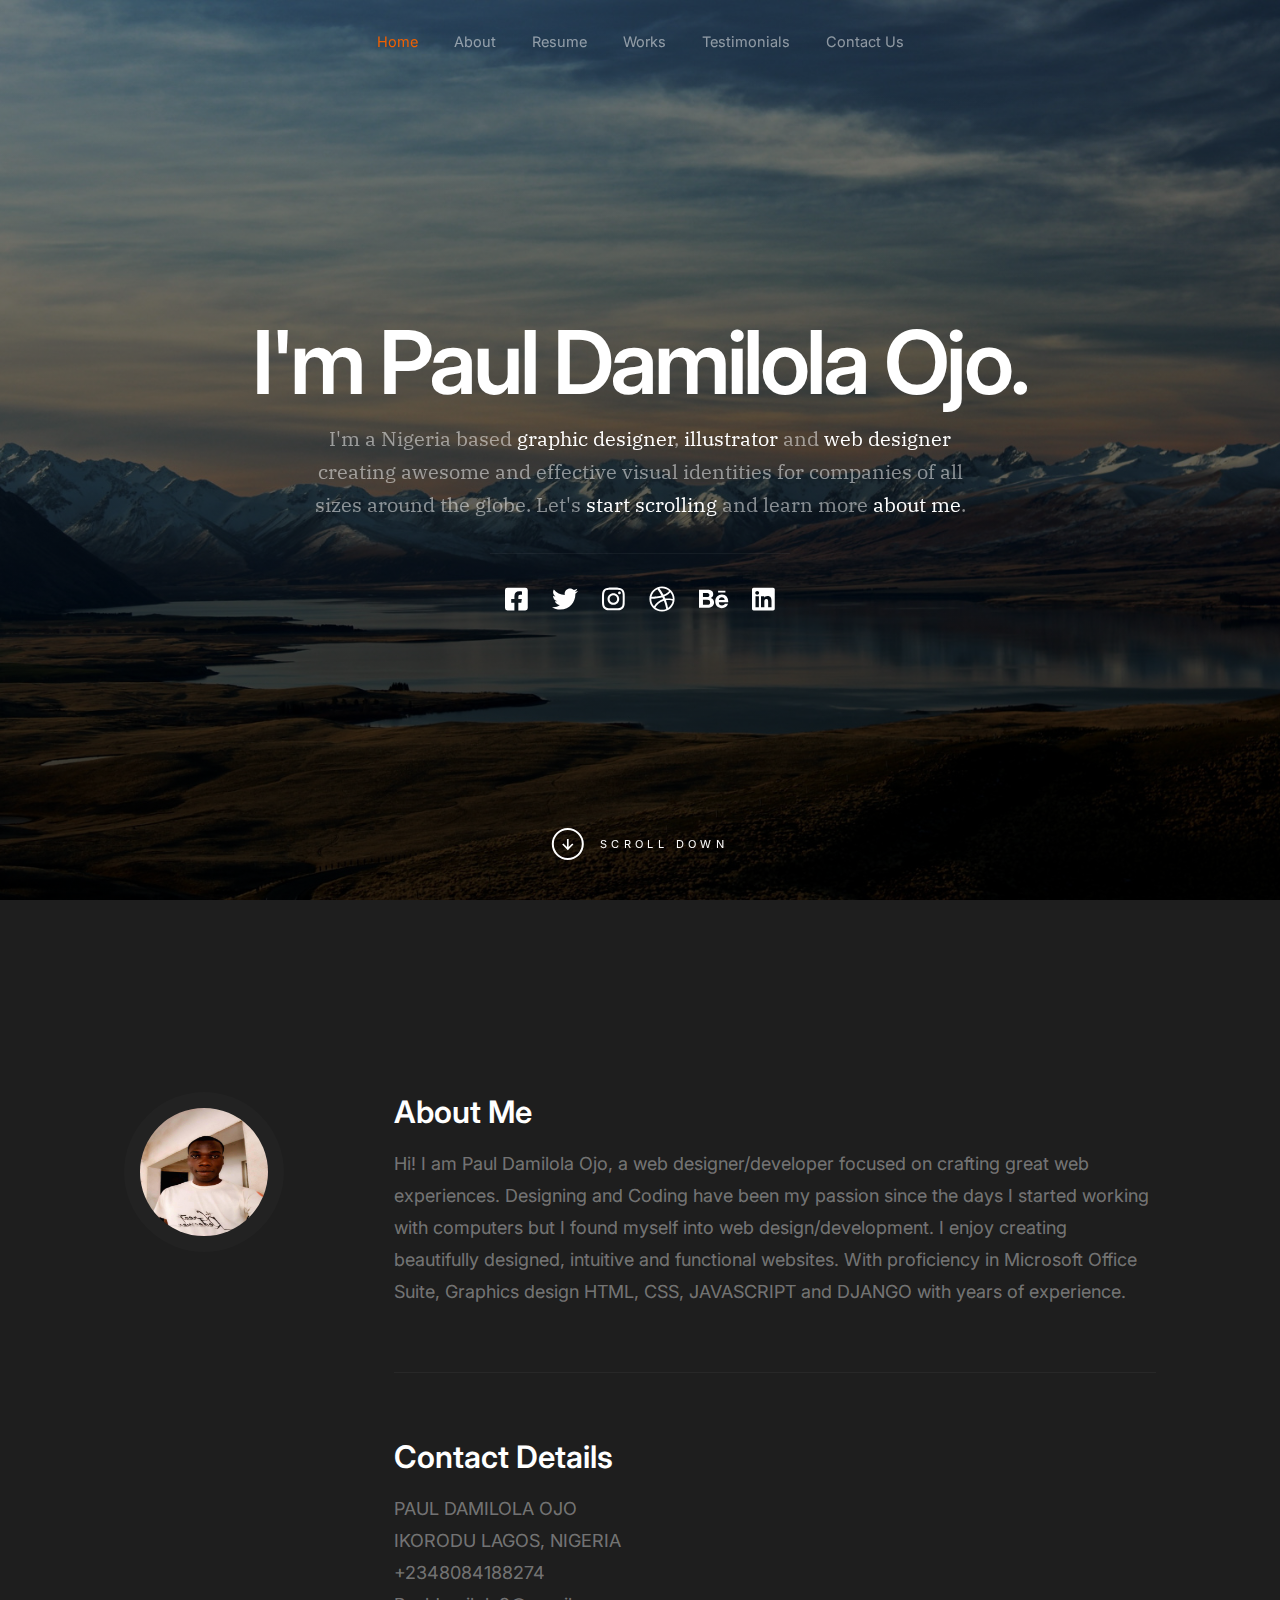
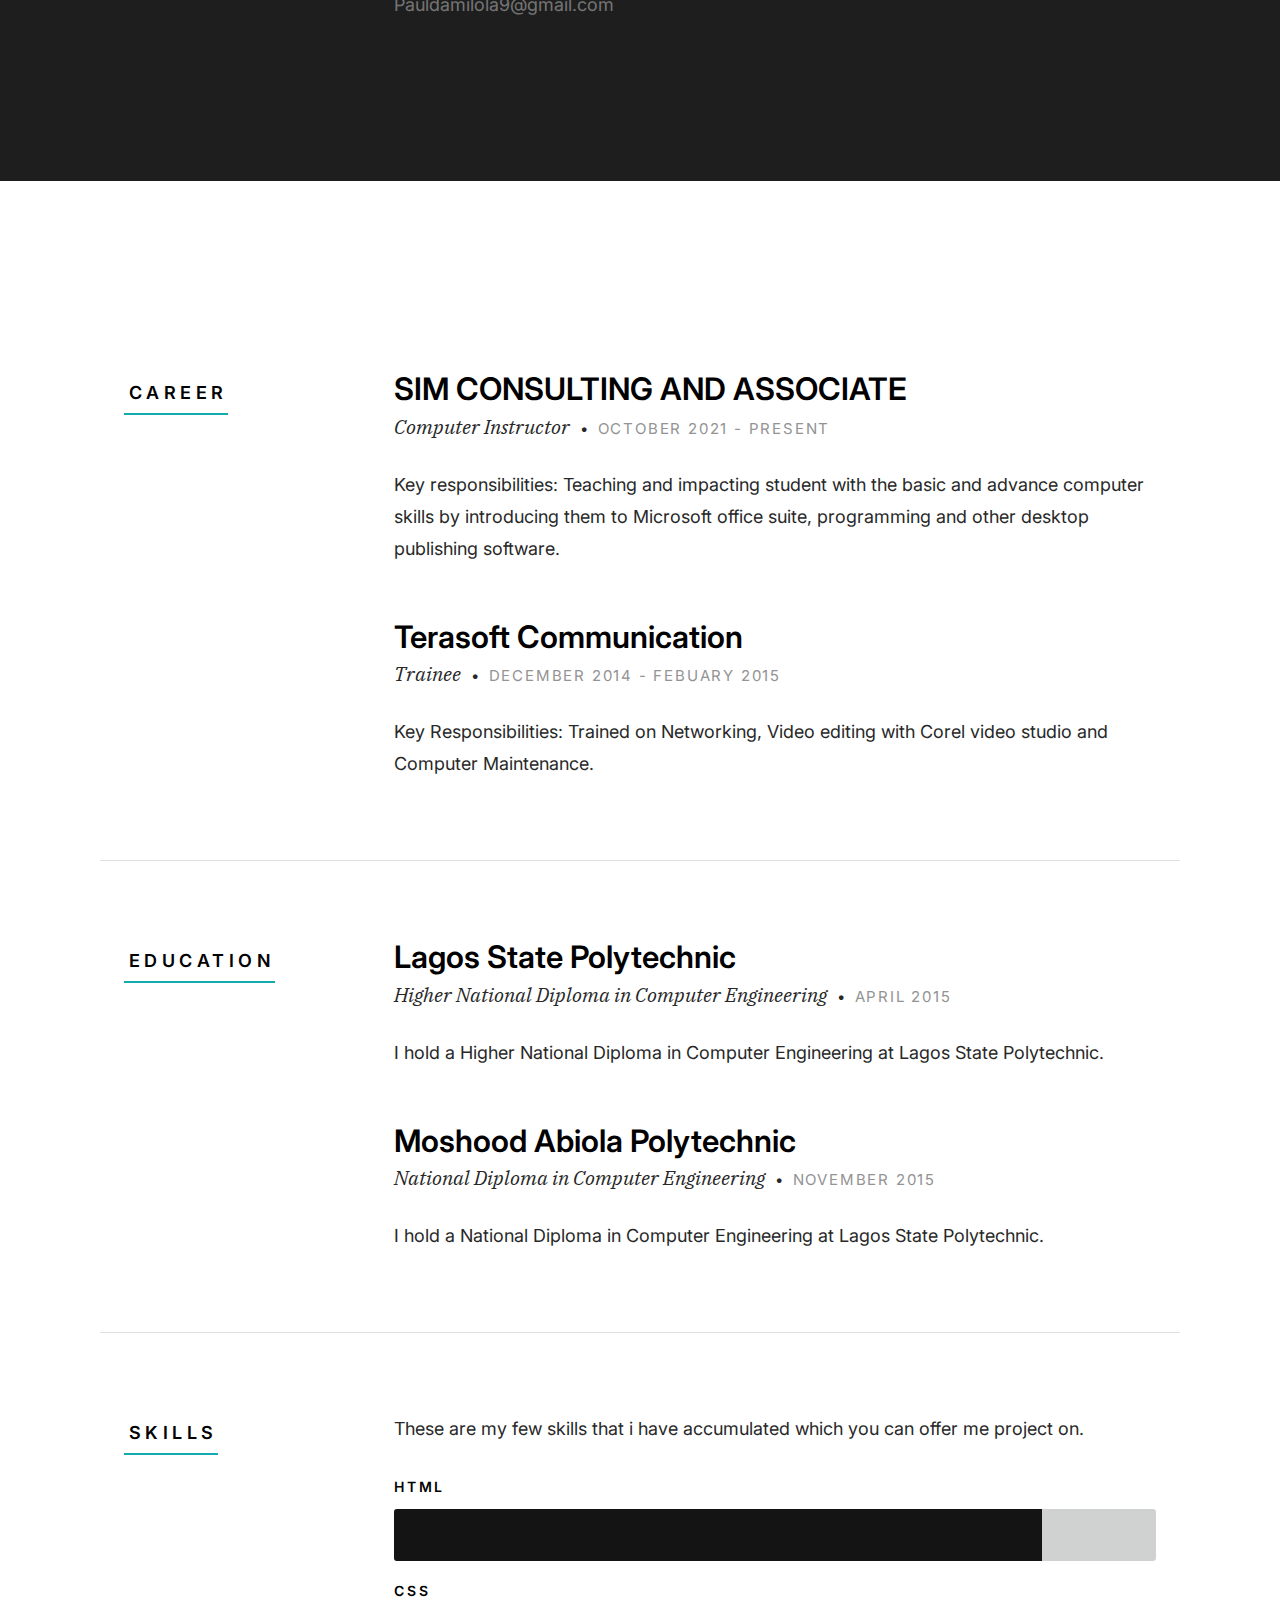
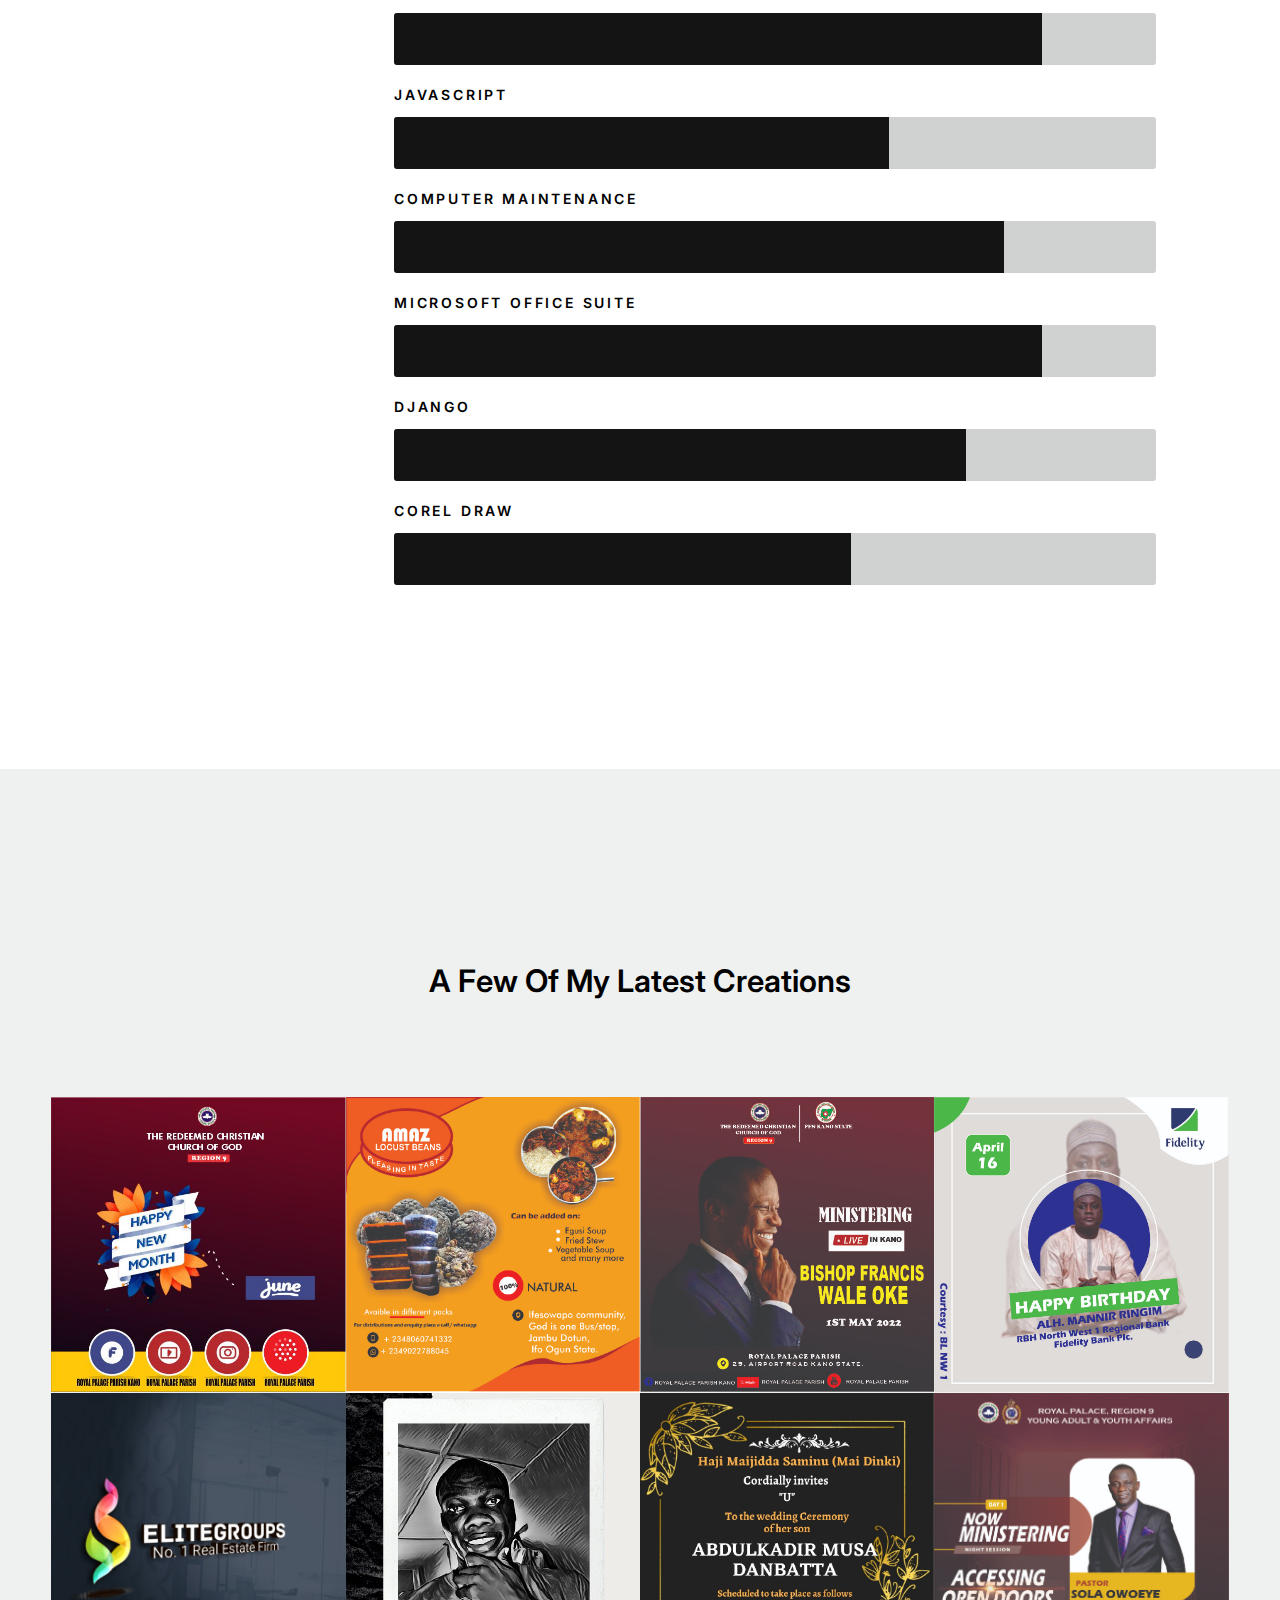
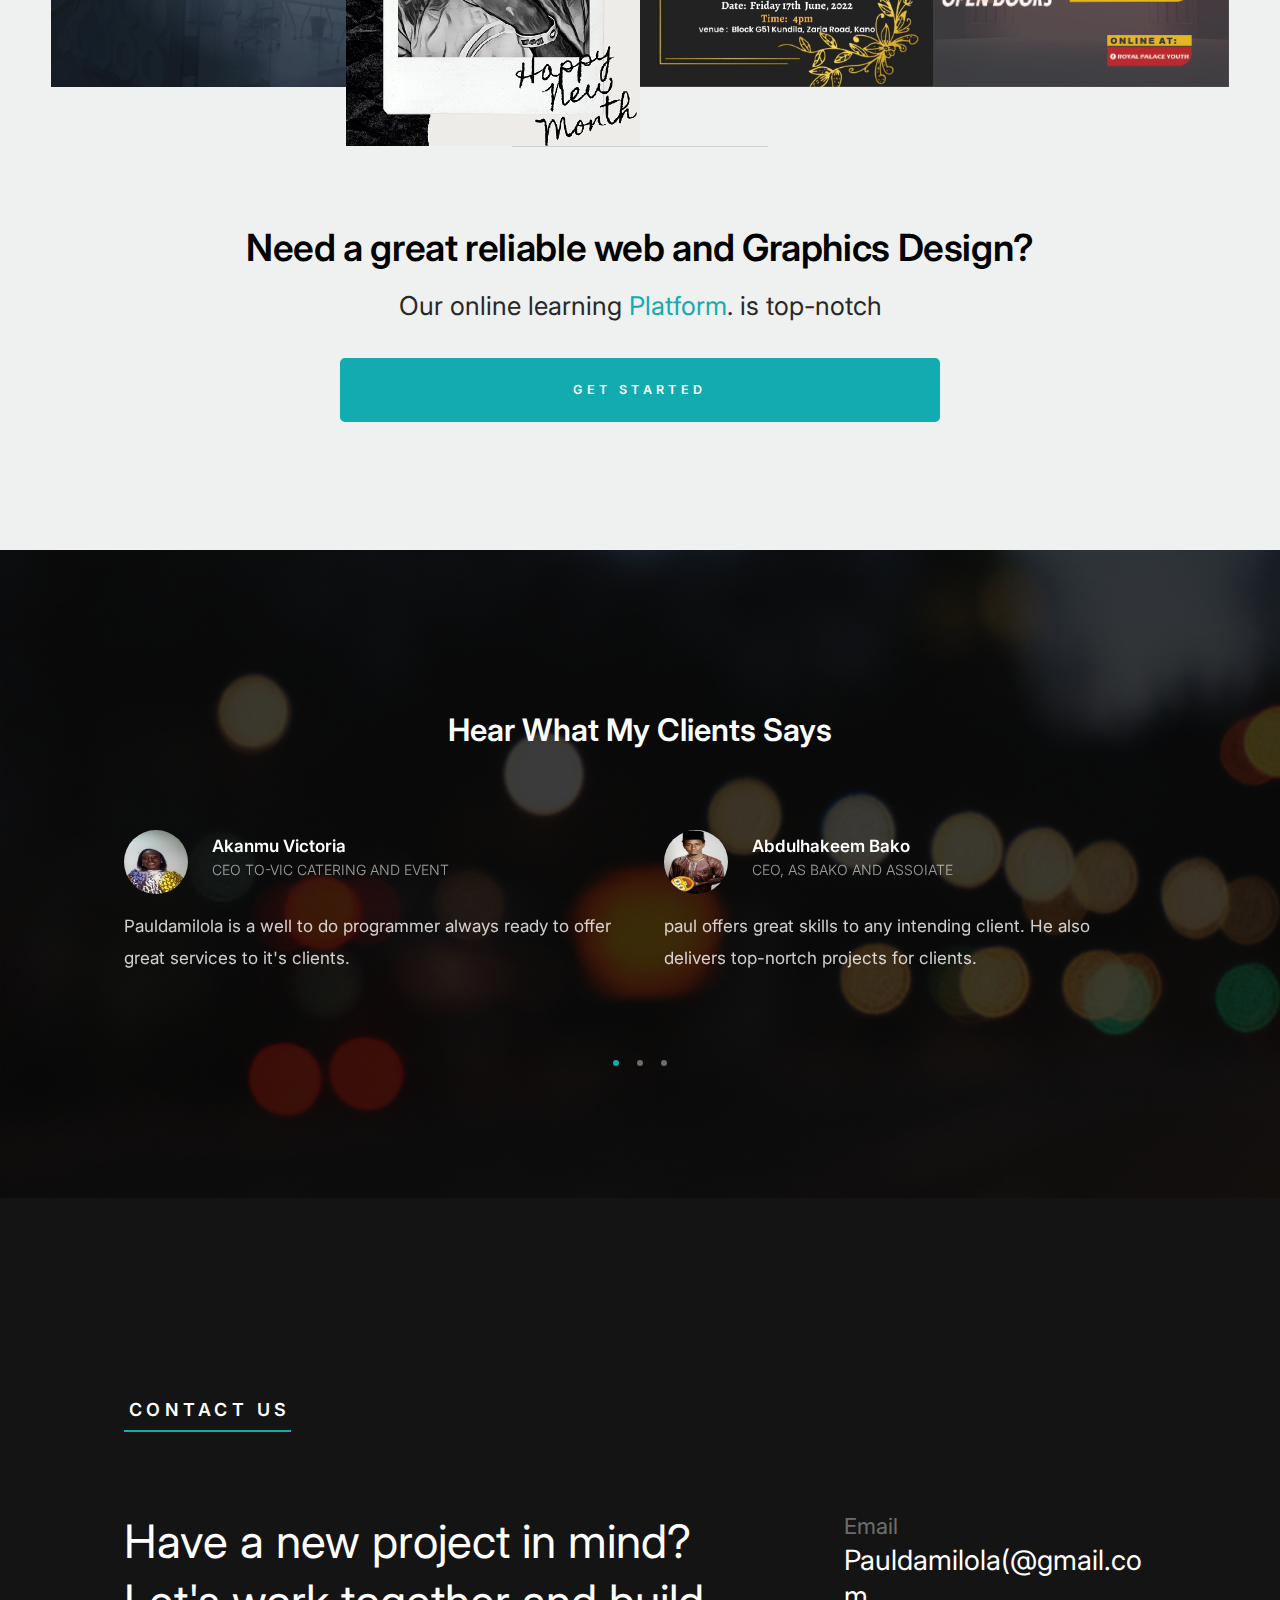
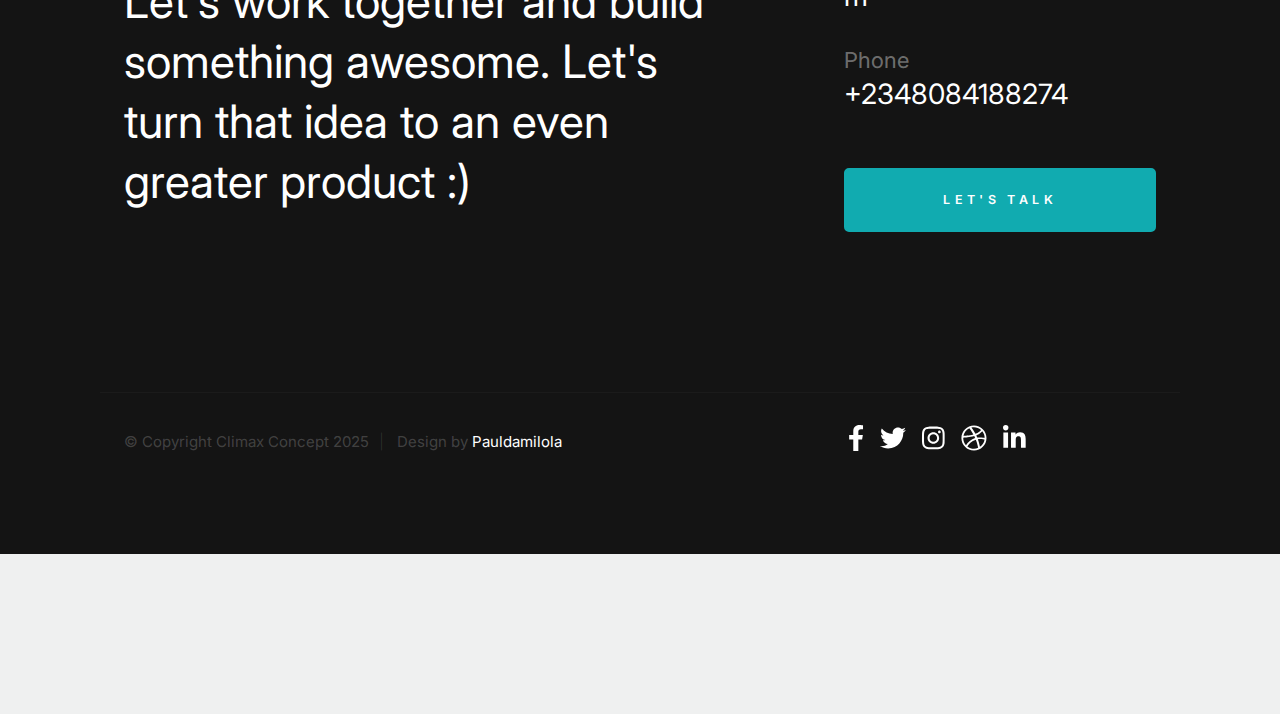
<file: index.html>
<!DOCTYPE html>
<html class="no-js" lang="en">
<head>

    <!--- basic page needs
    ================================================== -->
    <meta charset="utf-8">
    <title>Pauldamilola-Portfolio</title>
    <meta name="description" content="">
    <meta name="author" content="">

    <!-- mobile specific metas
    ================================================== -->
    <meta name="viewport" content="width=device-width, initial-scale=1">

    <!-- CSS
    ================================================== -->
    <link rel="stylesheet" href="css/styles.css">
    <link rel="stylesheet" href="css/vendor.css">

    <!-- script
    ================================================== -->
    <script defer src="js/vendor/fontawesome/all.min.js"></script>

    <!-- favicons
    ================================================== -->
    <link rel="apple-touch-icon" sizes="180x180" href="apple-touch-icon.png">
    <link rel="icon" type="image/png" sizes="32x32" href="favicon-32x32.png">
    <link rel="icon" type="image/png" sizes="16x16" href="favicon-16x16.png">
    <link rel="manifest" href="site.webmanifest">

</head>

<body id="top" class="ss-preload">


    <!-- preloader
    ================================================== -->
    <div id="preloader">
        <div id="loader"></div>
    </div>


    <!-- header
    ================================================== -->
    <header class="s-header">
        <div class="row s-header__nav-wrap">
            <nav class="s-header__nav">
                <ul>
                    <li class="current"><a class="smoothscroll" href="#hero">Home</a></li>
                    <li><a class="smoothscroll" href="#about">About</a></li>
                    <li><a class="smoothscroll" href="#resume">Resume</a></li>
                    <li><a class="smoothscroll" href="#portfolio">Works</a></li>
                    <li><a class="smoothscroll" href="#testimonials">Testimonials</a></li>
                    <li><a class="smoothscroll" href="#contact">Contact Us</a></li>
                </ul>
            </nav>
        </div> <!-- end row -->
        
        <a class="s-header__menu-toggle" href="#0" title="Menu">
            <span class="s-header__menu-icon"></span>
        </a>
    </header> <!-- end s-header -->


    <!-- hero
    ================================================== -->
    <section id="hero" class="s-hero target-section">

        <div class="s-hero__bg rellax" data-rellax-speed="-7"></div>

        <div class="row s-hero__content">
            <div class="column">

                <div class="s-hero__content-about">

                    <h1>I'm Paul Damilola Ojo.</h1>

                    <h3>
                    I'm a Nigeria based <span>graphic designer</span>, <span>illustrator</span> and <span>web designer</span> creating awesome and
                    effective visual identities for companies of all sizes around the globe. Let's <a class="smoothscroll" href="#about">start scrolling</a>
                    and learn more <a class="smoothscroll" href="#about">about me</a>.
                    </h3>

                    <div class="s-hero__content-social">
                        <a href="https://web.facebook.com/pauldamilola123/" target ="_blank"><i class="fab fa-facebook-square" aria-hidden="true"></i></a>
                        <a href="https://twitter/pauldamilola9"><i class="fab fa-twitter" aria-hidden="true" target ="_blank"></i></a>
                        <a href="https://instagram.com/paul_damilola"><i class="fab fa-instagram" aria-hidden="true" target ="_blank"></i></a>
                        <a href="https://dribble.com/pauldamilola?onboarding=true"><i class="fab fa-dribbble" aria-hidden="true" target = "_blank"></i></a>
                        <a href="https://behance/pauldamilola"><i class="fab fa-behance" aria-hidden="true" target ="_blank"></i></a>
                        <a href="https://linkedin.com/mwlite/in/paul-damilola-22a493136"><i class="fab fa-linkedin" aria-hidden="true" target = "_blank"></i></a>
                    </div>

                </div> <!-- end s-hero__content-about -->

            </div>
        </div> <!-- s-hero__content -->

        <div class="s-hero__scroll">
            <a href="#about" class="s-hero__scroll-link smoothscroll">
                <span class="scroll-arrow">
                    <svg xmlns="http://www.w3.org/2000/svg" width="24" height="24" viewBox="0 0 24 24" style="fill:rgba(0, 0, 0, 1);transform:;-ms-filter:"><path d="M18.707 12.707L17.293 11.293 13 15.586 13 6 11 6 11 15.586 6.707 11.293 5.293 12.707 12 19.414z"></path></svg>
                </span>
                <span class="scroll-text">Scroll Down</span>
            </a>
        </div> <!-- s-hero__scroll -->

    </section> <!-- end s-hero -->


    <!-- about
    ================================================== -->
    <section id="about" class="s-about target-section">

        <div class="row">
            <div class="column large-3 tab-12">
                <img class="s-about__pic" src="images/avatars/user-06.jpg" alt="">
            </div>
            <div class="column large-9 tab-12 s-about__content">
                <h3>About Me</h3>
                <p>
                    Hi! I am Paul Damilola Ojo, a web designer/developer focused on 
                    crafting great web experiences. Designing and Coding have been my passion
                    since the days I started working with computers but I found myself into web design/development.
                     I enjoy creating beautifully designed, intuitive and functional websites.
                     With proficiency in Microsoft Office Suite, Graphics design HTML, CSS,
                      JAVASCRIPT and DJANGO with years of experience. 
                </p>

                <hr>

                <div class="row s-about__content-bottom">
                    <div class="column w-1000-stack">
                        <h3>Contact Details</h3>
    
                        <p>
                        PAUL DAMILOLA OJO <br>
                       IKORODU LAGOS, NIGERIA <br>
                        <a href="tel:+2348084188274">+2348084188274</a> <br>
                        <a href="mailto:pauldamilola9@gmail.com">Pauldamilola9@gmail.com</a>
                        </p>
                        
                    </div>
                    
                </div>
            </div>
        </div> <!-- end row -->

    </section> <!-- end s-about -->


    <!-- resume
    ================================================== -->
    <section id="resume" class="s-resume target-section">
        
        <div class="row s-resume__section">
            <div class="column large-3 tab-12">
                <h3 class="section-header-allcaps">Career</h3>
            </div>
            <div class="column large-9 tab-12">
                <div class="resume-block">

                    <div class="resume-block__header">
                        <h4 class="h3">SIM CONSULTING AND ASSOCIATE</h4>
                        <p class="resume-block__header-meta">
                            <span>Computer Instructor</span> 
                            <span class="resume-block__header-date">
                                October 2021 - Present
                            </span>
                        </p>
                    </div>

                    <p>
                        Key responsibilities: Teaching and impacting student with the basic and
                         advance computer skills by introducing them to Microsoft office suite, 
                         programming and other desktop publishing software.
                    </p>

                </div> <!-- end resume-block -->

                <div class="resume-block">

                    <div class="resume-block__header">
                        <h4 class="h3">Terasoft Communication</h4>
                        <p class="resume-block__header-meta">
                            <span>Trainee</span> 
                            <span class="resume-block__header-date">
                                December 2014 - Febuary 2015
                            </span>
                        </p>
                    </div>

                    <p>
                        Key Responsibilities: Trained on Networking, Video editing with 
                        Corel video studio and Computer Maintenance.
                    </p>

                </div> <!-- end resume-block -->
            </div>
        </div> <!-- s-resume__section -->


        <div class="row s-resume__section">
            <div class="column large-3 tab-12">
                <h3 class="section-header-allcaps">Education</h3>
            </div>
            <div class="column large-9 tab-12">
                <div class="resume-block">

                    <div class="resume-block__header">
                        <h4 class="h3">Lagos State Polytechnic</h4>
                        <p class="resume-block__header-meta">
                            <span>Higher National Diploma in Computer Engineering</span> 
                            <span class="resume-block__header-date">
                                April 2015
                            </span>
                        </p>
                    </div>

                    <p>
                    I hold a Higher National Diploma in Computer Engineering at Lagos State Polytechnic.
                    </p>

                </div> <!-- end resume-block -->

                <div class="resume-block">

                    <div class="resume-block__header">
                        <h4 class="h3">Moshood Abiola Polytechnic</h4>
                        <p class="resume-block__header-meta">
                            <span>National Diploma in Computer Engineering</span> 
                            <span class="resume-block__header-date">
                                November 2015
                            </span>
                        </p>
                    </div>

                    <p>
                        I hold a National Diploma in Computer Engineering at Lagos State Polytechnic.
                    </p>

                </div> <!-- end resume-block -->
            </div>
        </div> <!-- s-resume__section -->


        <div class="row s-resume__section">
            <div class="column large-3 tab-12">
                <h3 class="section-header-allcaps">Skills</h3>
            </div>
            <div class="column large-9 tab-12">
                <div class="resume-block">

                    <p>
                    These are my few skills that i have accumulated which you can offer me project on.
                    </p>

                    <ul class="skill-bars-fat">
                        <li>
                        <div class="progress percent85"></div>
                        <strong>HTML</strong>
                        </li>
                        <li>
                        <div class="progress percent85"></div>
                        <strong>CSS</strong>
                        </li>
                        <li>
                        <div class="progress percent65"></div>
                        <strong>Javascript</strong>
                        </li>
                        <li>
                        <div class="progress percent80"></div>
                        <strong>Computer Maintenance</strong>
                        </li>
                        <li>
                        <div class="progress percent85"></div>
                        <strong>Microsoft Office Suite</strong>
                        </li>
                        <li>
                        <div class="progress percent75"></div>
                        <strong>Django</strong>
                        </li>
                        <li>
                        <div class="progress percent60"></div>
                        <strong>Corel Draw</strong>
                        </li>
                    </ul>

                </div> <!-- end resume-block -->

            </div>
        </div> <!-- s-resume__section -->

    </section> <!-- end s-resume -->


    <!-- portfolio
    ================================================== -->
    <section id="portfolio" class="s-portfolio target-section">

        <div class="row s-portfolio__header">
            <div class="column large-12">
                <h3>A Few Of My Latest Creations</h3>
            </div>
        </div>

        <div class="row collapse block-large-1-4 block-medium-1-3 block-tab-1-2 block-500-stack folio-list">

            <div class="column folio-item">
                <a href="images/portfolio/happy-new-month.jpg" class="folio-item__thumb">
                    <img src="images/portfolio/happy-new-month.jpg" 
                         srcset="images/portfolio/happy-new-month.jpg 1x, 
                                 images/portfolio/happy-new-month.jpg 2x" alt="">
                </a>
            </div> <!-- end folio-item -->

            <div class="column folio-item">
                <a href="images/portfolio/IRU.jpg" class="folio-item__thumb">
                    <img src="images/portfolio/IRU.jpg" 
                         srcset="images/portfolio/IRU.jpg 1x, 
                         images/portfolio/IRU.jpg 2x" alt="">
                </a>
            </div> <!-- end folio-item -->

            <div class="column folio-item">
                <a href="images/portfolio/bishop new.jpg" class="folio-item__thumb">
                    <img src="images/portfolio/bishop new.jpg" 
                         srcset="images/portfolio/bishop new.jpg 1x, 
                                 images/portfolio/bishop new.jpg 2x" alt="">
                </a>
            </div> <!-- end folio-item -->

            <div class="column folio-item">
                <a href="images/portfolio/fidelity.jpg" class="folio-item__thumb">
                    <img src="images/portfolio/fidelity.jpg" 
                         srcset="images/portfolio/fidelity.jpg 1x, 
                                 images/portfolio/fidelity.jpg 2x" alt="">
                </a>
            </div> <!-- end folio-item -->

            <div class="column folio-item">
                <a href="images/portfolio/elite.jpg" class="folio-item__thumb">
                    <img src="images/portfolio/elite.jpg" 
                         srcset="images/portfolio/elite.jpg 1x, 
                                 images/portfolio/elite.jpg 2x" alt="">
                </a>
            </div> <!-- end folio-item -->

            <div class="column folio-item">
                <a href="images/portfolio/Paul.png" class="folio-item__thumb">
                    <img src="images/portfolio/Paul.png" 
                         srcset="images/portfolio/Paul.png 1x, 
                                 images/portfolio/Paul.png 2x" alt="">
                </a>
            </div> <!-- end folio-item -->

            <div class="column folio-item">
                <a href="images/portfolio/engage.jpg" class="folio-item__thumb">
                    <img src="images/portfolio/engage.jpg" 
                         srcset="images/portfolio/engage.jpg 1x, 
                                 images/portfolio/engage.jpg 2x" alt="">
                </a>
            </div> <!-- end folio-item -->

            <div class="column folio-item">
                <a href="images/portfolio/MINISTERING.jpg" class="folio-item__thumb">
                    <img src="images/portfolio/MINISTERING.jpg" 
                         srcset="images/portfolio/MINISTERING.jpg 1x, 
                                 images/portfolio/MINISTERING.jpg 2x" alt="">
                </a>
            </div> <!-- end folio-item -->

        </div> <!-- end folio-list -->


    <!-- CTA
    ================================================== -->
    <section class="s-cta">

        <div class="row">
            <div class="column">
                <h3 class="h2 section-desc">
                    Need a great reliable web and Graphics Design?
                </h3>
            </div>
        </div> <!-- end heading-block -->

        <div class="row cta-content">
            <div class="column">
                <p>
                Our online learning <a href="coming_soon.html">Platform</a>.
                is top-notch 
                </p>

                <a href="coming_soon.html" class="btn btn--primary h-full-width">Get Started</a>
            </div>
        </div> <!-- end cta-content -->

    </section> <!-- end s-cta -->


    <!-- testimonials
    ================================================== -->
    <section id="testimonials" class="s-testimonials target-section">

        <div class="s-testimonials__bg"></div>

        <div class="row s-testimonials__header">
            <div class="column large-12">
                <h3>Hear What My Clients Says</h3>
            </div>
        </div>

        <div class="row s-testimonials__content">

            <div class="column">

                <div class="swiper-container testimonial-slider">

                    <div class="swiper-wrapper">

                        <div class="testimonial-slider__slide swiper-slide">
                            <div class="testimonial-slider__author">
                                <img src="images/avatars/tobby.jpg" alt="Author image" class="testimonial-slider__avatar">
                                <cite class="testimonial-slider__cite">
                                    <strong>Akanmu Victoria</strong>
                                    <span>CEO TO-VIC CATERING AND EVENT</span>
                                </cite>
                            </div>
                            <p>
                            Pauldamilola is a well to do programmer always ready to offer great services to it's clients.
                            </p>
                        </div> <!-- end testimonial-slider__slide -->
        
                        <div class="testimonial-slider__slide swiper-slide">
                            <div class="testimonial-slider__author">
                                <img src="images/avatars/bako.jpg" alt="Author image" class="testimonial-slider__avatar">
                                <cite class="testimonial-slider__cite">
                                    <strong>Abdulhakeem Bako</strong>
                                    <span>CEO, AS BAKO AND ASSOIATE</span>
                                </cite>
                            </div>
                            <p>
                            paul offers great skills to any intending client. He also delivers
                            top-nortch projects for clients.
                            </p>
                        </div> <!-- end testimonial-slider__slide -->
        
                        <div class="testimonial-slider__slide swiper-slide">
                            <div class="testimonial-slider__author">
                                <img src="images/avatars/bigfemo.jpg" alt="Author image" class="testimonial-slider__avatar">
                                <cite class="testimonial-slider__cite">
                                    <strong>FEMI</strong>
                                    <span>CEO, BIG - FEMO PHOTOGRAPHY</span>
                                </cite>
                            </div>
                            <p>
                            Paul is good in what he does, he's deliveries are very timely...
                            </p>
                        </div> <!-- end testimonial-slider__slide -->

                        <div class="testimonial-slider__slide swiper-slide">
                            <div class="testimonial-slider__author">
                                <img src="images/avatars/ay.jpg" alt="Author image" class="testimonial-slider__avatar">
                                <cite class="testimonial-slider__cite">
                                    <strong>Ay Emmanuel</strong>
                                    <span>CONVENER, IT'S IN ME MOVEMENT</span>
                                </cite>
                            </div>
                            <p>
                            Certainly yes he has passion for what he does, it's seen in the
                            output of the project done by him.
                            </p>
                        </div> <!-- end testimonial-slider__slide -->
    
                    </div> <!-- end testimonial slider swiper-wrapper -->

                    <div class="swiper-pagination"></div>

                </div> <!-- end swiper-container -->

            </div> <!-- end column -->

        </div> <!-- end row -->

    </section> <!-- end s-testimonials -->


    <!-- contact
    ================================================== -->
    <section id="contact" class="s-contact target-section">

        <div class="row s-contact__header">
            <div class="column large-12">
                <h3 class="section-header-allcaps">Contact Us</h3>
            </div>
        </div>

        <div class="row s-contact__content">

            <div class="column large-7 medium-12">

                <h4 class="huge-text">
                Have a new project in mind? Let's work together and build something awesome. 
                Let's turn that idea to an even greater product :)
                </h4>

            </div>

            <div class="column large-4 medium-12">

                <div class="row contact-infos">
                    <div class="column large-12 medium-6 tab-12">
                        <div class="contact-block">
                            <h5 class="contact-block__header">
                                Email
                            </h5>
                            <p class="contact-block__content">
                                <a class="mailtoui" href="pauldamilola9@gmail.com">Pauldamilola(@gmail.com</a>
                            </p>
                        </div> <!-- end contact-block -->
                    </div>
                    <div class="column large-12 medium-6 tab-12">
                        <div class="contact-block">
                            <h5 class="contact-block__header">
                                Phone
                            </h5>
                            <p class="contact-block__content">
                                <a href="tel:+2348084188274">+2348084188274</a>
                            </p>
                        </div> <!-- end contact-block -->
                    </div>

                    <div class="column large-12">
                        <a href="mailto:pauldamilola9@gmail.com" class="mailtoui btn btn--primary h-full-width">Let's Talk</a>
                    </div>
                </div> <!-- end contact-infos -->

            </div>
        </div> <!-- s-contact__content -->

    </section> <!-- end s-contact -->
    

    <!-- footer
    ================================================== -->
    <footer class="s-footer">
        <div class="row">
            <div class="column large-4 medium-6 w-1000-stack s-footer__social-block">
                <ul class="s-footer__social">
                    <li><a href="https://web.facebook.com/pauldamilola123/"><i class="fab fa-facebook-f" aria-hidden="true" target ="_blank"></i></a></li>
                    <li><a href="https://twitter/pauldamilola9"><i class="fab fa-twitter" aria-hidden="true" target = "_blank"></i></a></li>
                    <li><a href="https://instagram.com/paul_damilola"><i class="fab fa-instagram" aria-hidden="true" target ="_blank"></i></a></li>
                    <li><a href="https://dribble.com/pauldamilola?onboarding=true"><i class="fab fa-dribbble" aria-hidden="true" target ="_blank"></i></a></li>
                    <li><a href="https://linkedin.com/mwlite/in/paul-damilola-22a493136"><i class="fab fa-linkedin-in" aria-hidden="true" target ="_blank"></i></a></li>
                </ul>
            </div>

            <div class="column large-7 medium-6 w-1000-stack ss-copyright">
                <span>© Copyright Climax Concept 2025</span> 
                <span>Design by <a href="https://web.facebook.com/pauldamilola123/" target ="_blank">Pauldamilola</a></span>
            </div>
        </div>

        <div class="ss-go-top">
            <a class="smoothscroll" title="Back to Top" href="#top">
                <svg xmlns="http://www.w3.org/2000/svg" viewBox="0 0 24 24"><path d="M6 4h12v2H6zm5 10v6h2v-6h5l-6-6-6 6z"/></svg>
             </a>
        </div> <!-- end ss-go-top -->
    </footer>


    <!-- Java Script
    ================================================== -->
    <script src="js/plugins.js"></script>
    <script src="js/main.js"></script>

</body>

</html>
</file>
<file: css/styles.css>
/* =================================================================== 
 * Ceevee Main Stylesheet
 * Template Ver. 2.0.0
 * 01-03-2021
 * ------------------------------------------------------------------
 *
 * TOC:
 * # settings and variables
 *      ## fonts
 *      ## colors
 *      ## vertical spacing and typescale
 *      ## grid variables
 * # normalize
 * # basic/base setup styles
 *      ## media
 *      ## typography resets
 *      ## links
 *      ## inputs
 * # Grid v3.0.0
 *      ## medium screen devices
 *      ## tablets
 *      ## mobile devices
 *      ## small mobile devices <= 400px
 * # block grids
 *      ## block grids - medium screen devices
 *      ## block grids - tablets
 *      ## block grids - mobile devices
 *      ## block grids - small mobile devices <= 400px
 * # MISC 
 * # custom grid, block grid STACK breakpoints
 * # base style overrides 
 *      ## links
 * # typography & general theme styles
 *      ## Lists
 *      ## responsive video container
 *      ## floated image
 *      ## tables
 *      ## spacing
 * # preloader
 *      ## page loaded
 * # forms 
 *      ## Style Placeholder Text
 * # buttons 
 * # additional components
 *      ## skillbars
 *      ## alert box
 *      ## pagination 
 * # common and reusable styles
 *      ## animation stuff 
 *      ## MailtoUI style overrides
 * # site header
 *      ## header nav
 *      ## mobile menu toggle 
 * # hero
 *      ## hero content
 *      ## hero social
 *      ## hero scrolldown
 *      ## animate intro content
 * # resume 
 *      ## resume block
 * # portfolio
 *      ## portfolio list
 *      ## modal popup
 * # CTA
 * # testimonials
 *      ## swiper style overrides
 *      ## testimonial slider 
 * # contact
 *      ## contact block
 * # footer
 *      ## footer social
 *      ## copyright
 *      ## go top
 *
 * ------------------------------------------------------------------ */


/* ===================================================================
 * # settings and variables
 *
 * ------------------------------------------------------------------- */

/* ------------------------------------------------------------------- 
 * ## fonts
 * ------------------------------------------------------------------- */
@import url("https://fonts.googleapis.com/css2?family=IBM+Plex+Serif:ital,wght@0,300;0,400;0,500;0,600;0,700;1,200;1,300;1,400;1,500;1,600&family=Inter:wght@300;400;500;600;700&display=swap");
:root {
    --font-1: "Inter", sans-serif;
    --font-2: "IBM Plex Serif", serif;
    /* monospace
     */
    --font-mono: Consolas, "Andale Mono", Courier, "Courier New", monospace;
}

/* ------------------------------------------------------------------- 
 * ## colors
 * ------------------------------------------------------------------- */
:root {
    /* color-1(#11ABB0)
     * color-2(#F06000)
     */
    --color-1: hsla(182, 82%, 38%, 1);
    --color-2: hsla(24, 100%, 47%, 1);

    /* theme color variations
     */
    --color-1-lighter: hsla(182, 82%, 58%, 1);
    --color-1-light  : hsla(182, 82%, 48%, 1);
    --color-1-dark   : hsla(182, 82%, 28%, 1);
    --color-1-darker : hsla(182, 82%, 18%, 1);
    --color-2-lighter: hsla(24, 100%, 67%, 1);
    --color-2-light  : hsla(24, 100%, 57%, 1);
    --color-2-dark   : hsla(24, 100%, 37%, 1);
    --color-2-darker : hsla(24, 100%, 27%, 1);

    /* feedback colors
     * color-error(#ffd1d2), color-success(#c8e675), 
     * color-info(#d7ecfb), color-notice(#fff099)
     */
    --color-error          : hsla(359, 100%, 91%, 1);
    --color-success        : hsla(76, 69%, 68%, 1);
    --color-info           : hsla(205, 82%, 91%, 1);
    --color-notice         : hsla(51, 100%, 80%, 1);
    --color-error-content  : hsla(359, 50%, 50%, 1);
    --color-success-content: hsla(76, 29%, 28%, 1);
    --color-info-content   : hsla(205, 32%, 31%, 1);
    --color-notice-content : hsla(51, 30%, 30%, 1);

    /* shades 
     * generated using 
     * Tint & Shade Generator 
     * (https://maketintsandshades.com/)
     */
    --color-black  : #000000;
    --color-gray-19: #0a0a0a;
    --color-gray-18: #141414;
    --color-gray-17: #1e1e1e;
    --color-gray-16: #282828;
    --color-gray-15: #323333;
    --color-gray-14: #3b3d3d;
    --color-gray-13: #454747;
    --color-gray-12: #4f5151;
    --color-gray-11: #595b5b;
    --color-gray-10: #636565;
    --color-gray-9 : #737474;
    --color-gray-8 : #828484;
    --color-gray-7 : #929393;
    --color-gray-6 : #a1a3a3;
    --color-gray-5 : #b1b2b2;
    --color-gray-4 : #c1c1c1;
    --color-gray-3 : #d0d1d1;
    --color-gray-2 : #e0e0e0;
    --color-gray-1 : #eff0f0;
    --color-white  : #ffffff;

    /* text
     */
    --color-text       : var(--color-gray-16);
    --color-text-dark  : var(--color-black);
    --color-text-light : var(--color-gray-7);
    --color-placeholder: var(--color-gray-7);

    /* buttons
     */
    --color-btn                   : var(--color-gray-3);
    --color-btn-text              : var(--color-black);
    --color-btn-hover             : var(--color-black);
    --color-btn-hover-text        : var(--color-white);
    --color-btn-primary           : var(--color-1);
    --color-btn-primary-text      : var(--color-white);
    --color-btn-primary-hover     : var(--color-2);
    --color-btn-primary-hover-text: var(--color-white);
    --color-btn-stroke            : var(--color-black);
    --color-btn-stroke-text       : var(--color-black);
    --color-btn-stroke-hover      : var(--color-black);
    --color-btn-stroke-hover-text : var(--color-white);

    /* others
     */
    --color-bg     : var(--color-gray-18);
    --color-border : var(--color-gray-2);
    --border-radius: 5px;
}

/* ------------------------------------------------------------------- 
 * ## vertical spacing and typescale
 * ------------------------------------------------------------------- */
:root {

    /* spacing
     * base font size: 18px 
     * vertical space unit : 32px
     */
    --base-size: 62.5%;
    --base-font-size: 1.8rem;
    --space: 3.2rem;

    /* vertical spacing 
     */
    --vspace-0_125: calc(0.125 * var(--space));
    --vspace-0_25 : calc(0.25 * var(--space));
    --vspace-0_5  : calc(0.5 * var(--space));
    --vspace-0_75 : calc(0.75 * var(--space));
    --vspace-0_875: calc(0.875 * var(--space));
    --vspace-1    : calc(var(--space));
    --vspace-1_25 : calc(1.25 * var(--space));
    --vspace-1_5  : calc(1.5 * var(--space));
    --vspace-1_75 : calc(1.75 * var(--space));
    --vspace-2    : calc(2 * var(--space));
    --vspace-2_5  : calc(2.5 * var(--space));
    --vspace-3    : calc(3 * var(--space));
    --vspace-3_5  : calc(3.5 * var(--space));
    --vspace-4    : calc(4 * var(--space));
    --vspace-4_5  : calc(4.5 * var(--space));
    --vspace-5    : calc(5 * var(--space));

    /* type scale
     * ratio 1:2 | base: 18px
     * -------------------------------------------------------
     *
     * --text-display-3 = (77.40px)
     * --text-display-2 = (64.50px)
     * --text-display-1 = (53.75px)
     * --text-xxxl      = (44.79px)
     * --text-xxl       = (37.32px)
     * --text-xl        = (31.10px)
     * --text-lg        = (25.92px)
     * --text-md        = (21.60px)
     * --text-size      = (18.00px) BASE
     * --text-sm        = (15.00px)
     * --text-xs        = (12.50px)
     *
     * -------------------------------------------------------
     */
    --text-scale-ratio: 1.2;
    --text-size       : var(--base-font-size);
    --text-xs         : calc((var(--text-size) / var(--text-scale-ratio)) / var(--text-scale-ratio));
    --text-sm         : calc(var(--text-xs) * var(--text-scale-ratio));
    --text-md         : calc(var(--text-sm) * var(--text-scale-ratio) * var(--text-scale-ratio));
    --text-lg         : calc(var(--text-md) * var(--text-scale-ratio));
    --text-xl         : calc(var(--text-lg) * var(--text-scale-ratio));
    --text-xxl        : calc(var(--text-xl) * var(--text-scale-ratio));
    --text-xxxl       : calc(var(--text-xxl) * var(--text-scale-ratio));
    --text-display-1  : calc(var(--text-xxxl) * var(--text-scale-ratio));
    --text-display-2  : calc(var(--text-display-1) * var(--text-scale-ratio));
    --text-display-3  : calc(var(--text-display-2) * var(--text-scale-ratio));

    /* default button height
     */
    --vspace-btn: var(--vspace-2);
}

/* on mobile devices below 600px
 */
@media screen and (max-width: 600px) {
    :root {
        --base-font-size: 1.6rem;
        --space: 2.8rem;
    }
}

/* ------------------------------------------------------------------- 
 * ## grid variables
 * ------------------------------------------------------------------- */
:root {

    /* widths for rows and containers
     */
    --width-full    : 100%;
    --width-max     : 1080px;
    --width-wide    : 1400px;
    --width-wider   : 1600px;
    --width-widest  : 1800px;
    --width-narrow  : 800px;
    --width-narrower: 600px;
    --width-grid-max: var(--width-max);

    /* gutters
     */
    --gutter-lg : 2.4rem;
    --gutter-md : 2rem;
    --gutter-mob: 1rem;
}


/* ==========================================================================
 * # normalize
 * normalize.css v8.0.1 | MIT License |
 * github.com/necolas/normalize.css
 *
 * -------------------------------------------------------------------------- */

/* ------------------------------------------------------------------- 
 * ## document
 * ------------------------------------------------------------------- */

/* 1. Correct the line height in all browsers.
 * 2. Prevent adjustments of font size after orientation changes in iOS.*/

html {
    line-height: 1.15;
    /* 1 */
    -webkit-text-size-adjust: 100%;
    /* 2 */
}

/* ------------------------------------------------------------------- 
 * ## sections
 * ------------------------------------------------------------------- */

/* Remove the margin in all browsers. */

body {
    margin: 0;
}

/* Render the `main` element consistently in IE. */

main {
    display: block;
}

/* Correct the font size and margin on `h1` elements within `section` and
 * `article` contexts in Chrome, Firefox, and Safari. */

h1 {
    font-size: 2em;
    margin: 0.67em 0;
}

/* ------------------------------------------------------------------- 
 * ## grouping
 * ------------------------------------------------------------------- */

/* 1. Add the correct box sizing in Firefox.
 * 2. Show the overflow in Edge and IE. */

hr {
    -webkit-box-sizing: content-box;
    box-sizing: content-box;
    /* 1 */
    height: 0;
    /* 1 */
    overflow: visible;
    /* 2 */
}

/* 1. Correct the inheritance and scaling of font size in all browsers.
 * 2. Correct the odd `em` font sizing in all browsers. */

pre {
    font-family: monospace, monospace;
    /* 1 */
    font-size: 1em;
    /* 2 */
}

/* ------------------------------------------------------------------- 
 * ## text-level semantics
 * ------------------------------------------------------------------- */

/* Remove the gray background on active links in IE 10. */

a {
    background-color: transparent;
}

/* 1. Remove the bottom border in Chrome 57-
 * 2. Add the correct text decoration in Chrome, Edge, IE, Opera, and Safari. */

abbr[title] {
    border-bottom: none;
    /* 1 */
    text-decoration: underline;
    /* 2 */
    -webkit-text-decoration: underline dotted;
    text-decoration: underline dotted;
    /* 2 */
}

/* Add the correct font weight in Chrome, Edge, and Safari. */

b, strong {
    font-weight: bolder;
}

/* 1. Correct the inheritance and scaling of font size in all browsers.
 * 2. Correct the odd `em` font sizing in all browsers. */

code, kbd, samp {
    font-family: monospace, monospace;
    /* 1 */
    font-size: 1em;
    /* 2 */
}

/* Add the correct font size in all browsers. */

small {
    font-size: 80%;
}

/* Prevent `sub` and `sup` elements from affecting the line height in
 * all browsers. */

sub, sup {
    font-size: 75%;
    line-height: 0;
    position: relative;
    vertical-align: baseline;
}

sub {
    bottom: -0.25em;
}

sup {
    top: -0.5em;
}

/* ------------------------------------------------------------------- 
 * ## embedded content
 * ------------------------------------------------------------------- */

/* Remove the border on images inside links in IE 10. */

img {
    border-style: none;
}

/* ------------------------------------------------------------------- 
 * ## forms
 * ------------------------------------------------------------------- */

/* 1. Change the font styles in all browsers.
 * 2. Remove the margin in Firefox and Safari. */

button, input, optgroup, select, textarea {
    font-family: inherit;
    /* 1 */
    font-size: 100%;
    /* 1 */
    line-height: 1.15;
    /* 1 */
    margin: 0;
    /* 2 */
}

/* Show the overflow in IE.
 * 1. Show the overflow in Edge. */

button, input {
    /* 1 */
    overflow: visible;
}

/* Remove the inheritance of text transform in Edge, Firefox, and IE.
 * 1. Remove the inheritance of text transform in Firefox. */

button, select {
    /* 1 */
    text-transform: none;
}

/* Correct the inability to style clickable types in iOS and Safari. */

button, [type="button"], [type="reset"], [type="submit"] {
    -webkit-appearance: button;
}

/* Remove the inner border and padding in Firefox. */

button::-moz-focus-inner, [type="button"]::-moz-focus-inner, [type="reset"]::-moz-focus-inner, [type="submit"]::-moz-focus-inner {
    border-style: none;
    padding: 0;
}

/* Restore the focus styles unset by the previous rule. */

button:-moz-focusring, [type="button"]:-moz-focusring, [type="reset"]:-moz-focusring, [type="submit"]:-moz-focusring {
    outline: 1px dotted ButtonText;
}

/* Correct the padding in Firefox. */

fieldset {
    padding: 0.35em 0.75em 0.625em;
}

/* 1. Correct the text wrapping in Edge and IE.
 * 2. Correct the color inheritance from `fieldset` elements in IE.
 * 3. Remove the padding so developers are not caught out when they zero out
 *    `fieldset` elements in all browsers. */

legend {
    -webkit-box-sizing: border-box;
    box-sizing: border-box;
    /* 1 */
    color: inherit;
    /* 2 */
    display: table;
    /* 1 */
    max-width: 100%;
    /* 1 */
    padding: 0;
    /* 3 */
    white-space: normal;
    /* 1 */
}

/* Add the correct vertical alignment in Chrome, Firefox, and Opera. */

progress {
    vertical-align: baseline;
}

/* Remove the default vertical scrollbar in IE 10+. */

textarea {
    overflow: auto;
}

/* 1. Add the correct box sizing in IE 10.
 * 2. Remove the padding in IE 10. */

[type="checkbox"], [type="radio"] {
    -webkit-box-sizing: border-box;
    box-sizing: border-box;
    /* 1 */
    padding: 0;
    /* 2 */
}

/* Correct the cursor style of increment and decrement buttons in Chrome. */

[type="number"]::-webkit-inner-spin-button, [type="number"]::-webkit-outer-spin-button {
    height: auto;
}

/* 1. Correct the odd appearance in Chrome and Safari.
 * 2. Correct the outline style in Safari. */

[type="search"] {
    -webkit-appearance: textfield;
    /* 1 */
    outline-offset: -2px;
    /* 2 */
}

/* Remove the inner padding in Chrome and Safari on macOS. */

[type="search"]::-webkit-search-decoration {
    -webkit-appearance: none;
}

/* 1. Correct the inability to style clickable types in iOS and Safari.
 * 2. Change font properties to `inherit` in Safari. */

::-webkit-file-upload-button {
    -webkit-appearance: button;
    /* 1 */
    font: inherit;
    /* 2 */
}

/* ------------------------------------------------------------------- 
 * ## interactive
 * ------------------------------------------------------------------- */

/* Add the correct display in Edge, IE 10+, and Firefox. */

details {
    display: block;
}

/* Add the correct display in all browsers. */

summary {
    display: list-item;
}

/* ------------------------------------------------------------------- 
 * ## misc
 * ------------------------------------------------------------------- */

/* Add the correct display in IE 10+. */

template {
    display: none;
}

/* Add the correct display in IE 10. */

[hidden] {
    display: none;
}


/* ===================================================================
 * # basic/base setup styles
 *
 * ------------------------------------------------------------------- */
html {
    font-size: 62.5%;
    -webkit-box-sizing: border-box;
    box-sizing: border-box;
}

*, *::before, *::after {
    -webkit-box-sizing: inherit;
    box-sizing: inherit;
}

body {
    font-weight: normal;
    line-height: 1;
    word-wrap: break-word;
    -moz-font-smoothing: grayscale;
    -moz-osx-font-smoothing: grayscale;
    -webkit-font-smoothing: antialiased;
    -webkit-overflow-scrolling: touch;
    -webkit-text-size-adjust: none;
}

/* ------------------------------------------------------------------- 
 * ## media
 * ------------------------------------------------------------------- */
svg, img, video embed, iframe, object {
    max-width: 100%;
    height: auto;
}

/* ------------------------------------------------------------------- 
 * ## typography resets
 * ------------------------------------------------------------------- */
div, dl, dt, dd, ul, ol, li, h1, h2, h3, h4, h5, h6, pre, form, p, blockquote, th, td {
    margin: 0;
    padding: 0;
}

p {
    font-size: inherit;
    text-rendering: optimizeLegibility;
}

em, i {
    font-style: italic;
    line-height: inherit;
}

strong, b {
    font-weight: bold;
    line-height: inherit;
}

small {
    font-size: 60%;
    line-height: inherit;
}

ol, ul {
    list-style: none;
}

li {
    display: block;
}

/* ------------------------------------------------------------------- 
 * ## links
 * ------------------------------------------------------------------- */
a {
    text-decoration: none;
    line-height: inherit;
}

a img {
    border: none;
}

/* ------------------------------------------------------------------- 
 * ## inputs
 * ------------------------------------------------------------------- */
fieldset {
    margin: 0;
    padding: 0;
}

input[type="email"], 
input[type="number"], 
input[type="search"], 
input[type="text"], 
input[type="tel"], 
input[type="url"], 
input[type="password"], textarea {
    -webkit-appearance: none;
    -moz-appearance: none;
    appearance: none;
}


/* ===================================================================
 * # Grid v3.0.0
 *
 *   -----------------------------------------------------------------
 * - Grid breakpoints are based on MAXIMUM WIDTH media queries, 
 *   meaning they apply to that one breakpoint and ALL THOSE BELOW IT.
 * - Grid columns without a specified width will automatically layout 
 *   as equal width columns.
 * ------------------------------------------------------------------- */

/* rows
 * ------------------------------------- */
.row {
    width: 92%;
    max-width: var(--width-grid-max);
    margin: 0 auto;
    display: -ms-flexbox;
    display: -webkit-box;
    display: flex;
    -ms-flex-flow: row wrap;
    -webkit-box-orient: horizontal;
    -webkit-box-direction: normal;
    flex-flow: row wrap;
}

.row .row {
    width: auto;
    max-width: none;
    margin-left: calc(var(--gutter-lg) * -1);
    margin-right: calc(var(--gutter-lg) * -1);
}

/* columns
 * -------------------------------------- */
.column {
    -ms-flex: 1 1 0%;
    -webkit-box-flex: 1;
    flex: 1 1 0%;
    padding: 0 var(--gutter-lg);
}

.collapse>.column, .column.collapse {
    padding: 0;
}

/* flex row containers utility classes
 */
.row.row-wrap {
    -ms-flex-wrap: wrap;
    flex-wrap: wrap;
}

.row.row-nowrap {
    -ms-flex-wrap: none;
    flex-wrap: nowrap;
}

.row.row-y-top {
    -ms-flex-align: start;
    -webkit-box-align: start;
    align-items: flex-start;
}

.row.row-y-bottom {
    -ms-flex-align: end;
    -webkit-box-align: end;
    align-items: flex-end;
}

.row.row-y-center {
    -ms-flex-align: center;
    -webkit-box-align: center;
    align-items: center;
}

.row.row-stretch {
    -ms-flex-align: stretch;
    -webkit-box-align: stretch;
    align-items: stretch;
}

.row.row-baseline {
    -ms-flex-align: baseline;
    -webkit-box-align: baseline;
    align-items: baseline;
}

.row.row-x-left {
    -ms-flex-pack: start;
    -webkit-box-pack: start;
    justify-content: flex-start;
}

.row.row-x-right {
    -ms-flex-pack: end;
    -webkit-box-pack: end;
    justify-content: flex-end;
}

.row.row-x-center {
    -ms-flex-pack: center;
    -webkit-box-pack: center;
    justify-content: center;
}

/* flex item utility alignment classes
 */
.align-center {
    margin: auto;
    -webkit-align-self: center;
    -ms-flex-item-align: center;
    -ms-grid-row-align: center;
    align-self: center;
}

.align-left {
    margin-right: auto;
    -webkit-align-self: center;
    -ms-flex-item-align: center;
    -ms-grid-row-align: center;
    align-self: center;
}

.align-right {
    margin-left: auto;
    -webkit-align-self: center;
    -ms-flex-item-align: center;
    -ms-grid-row-align: center;
    align-self: center;
}

.align-x-center {
    margin-right: auto;
    margin-left: auto;
}

.align-x-left {
    margin-right: auto;
}

.align-x-right {
    margin-left: auto;
}

.align-y-center {
    -webkit-align-self: center;
    -ms-flex-item-align: center;
    -ms-grid-row-align: center;
    align-self: center;
}

.align-y-top {
    -webkit-align-self: flex-start;
    -ms-flex-item-align: start;
    align-self: flex-start;
}

.align-y-bottom {
    -webkit-align-self: flex-end;
    -ms-flex-item-align: end;
    align-self: flex-end;
}

/* large screen column widths 
 */
.large-1 {
    -ms-flex: 0 0 8.33333%;
    -webkit-box-flex: 0;
    flex: 0 0 8.33333%;
    max-width: 8.33333%;
}

.large-2 {
    -ms-flex: 0 0 16.66667%;
    -webkit-box-flex: 0;
    flex: 0 0 16.66667%;
    max-width: 16.66667%;
}

.large-3 {
    -ms-flex: 0 0 25%;
    -webkit-box-flex: 0;
    flex: 0 0 25%;
    max-width: 25%;
}

.large-4 {
    -ms-flex: 0 0 33.33333%;
    -webkit-box-flex: 0;
    flex: 0 0 33.33333%;
    max-width: 33.33333%;
}

.large-5 {
    -ms-flex: 0 0 41.66667%;
    -webkit-box-flex: 0;
    flex: 0 0 41.66667%;
    max-width: 41.66667%;
}

.large-6 {
    -ms-flex: 0 0 50%;
    -webkit-box-flex: 0;
    flex: 0 0 50%;
    max-width: 50%;
}

.large-7 {
    -ms-flex: 0 0 58.33333%;
    -webkit-box-flex: 0;
    flex: 0 0 58.33333%;
    max-width: 58.33333%;
}

.large-8 {
    -ms-flex: 0 0 66.66667%;
    -webkit-box-flex: 0;
    flex: 0 0 66.66667%;
    max-width: 66.66667%;
}

.large-9 {
    -ms-flex: 0 0 75%;
    -webkit-box-flex: 0;
    flex: 0 0 75%;
    max-width: 75%;
}

.large-10 {
    -ms-flex: 0 0 83.33333%;
    -webkit-box-flex: 0;
    flex: 0 0 83.33333%;
    max-width: 83.33333%;
}

.large-11 {
    -ms-flex: 0 0 91.66667%;
    -webkit-box-flex: 0;
    flex: 0 0 91.66667%;
    max-width: 91.66667%;
}

.large-12 {
    -ms-flex: 0 0 100%;
    -webkit-box-flex: 0;
    flex: 0 0 100%;
    max-width: 100%;
}

/* ------------------------------------------------------------------- 
 * ## medium screen devices
 * ------------------------------------------------------------------- */
@media screen and (max-width: 1200px) {
    .row .row {
        margin-left: calc(var(--gutter-md) * -1);
        margin-right: calc(var(--gutter-md) * -1);
    }
    .column {
        padding: 0 var(--gutter-md);
    }
    .medium-1 {
        -ms-flex: 0 0 8.33333%;
        -webkit-box-flex: 0;
        flex: 0 0 8.33333%;
        max-width: 8.33333%;
    }
    .medium-2 {
        -ms-flex: 0 0 16.66667%;
        -webkit-box-flex: 0;
        flex: 0 0 16.66667%;
        max-width: 16.66667%;
    }
    .medium-3 {
        -ms-flex: 0 0 25%;
        -webkit-box-flex: 0;
        flex: 0 0 25%;
        max-width: 25%;
    }
    .medium-4 {
        -ms-flex: 0 0 33.33333%;
        -webkit-box-flex: 0;
        flex: 0 0 33.33333%;
        max-width: 33.33333%;
    }
    .medium-5 {
        -ms-flex: 0 0 41.66667%;
        -webkit-box-flex: 0;
        flex: 0 0 41.66667%;
        max-width: 41.66667%;
    }
    .medium-6 {
        -ms-flex: 0 0 50%;
        -webkit-box-flex: 0;
        flex: 0 0 50%;
        max-width: 50%;
    }
    .medium-7 {
        -ms-flex: 0 0 58.33333%;
        -webkit-box-flex: 0;
        flex: 0 0 58.33333%;
        max-width: 58.33333%;
    }
    .medium-8 {
        -ms-flex: 0 0 66.66667%;
        -webkit-box-flex: 0;
        flex: 0 0 66.66667%;
        max-width: 66.66667%;
    }
    .medium-9 {
        -ms-flex: 0 0 75%;
        -webkit-box-flex: 0;
        flex: 0 0 75%;
        max-width: 75%;
    }
    .medium-10 {
        -ms-flex: 0 0 83.33333%;
        -webkit-box-flex: 0;
        flex: 0 0 83.33333%;
        max-width: 83.33333%;
    }
    .medium-11 {
        -ms-flex: 0 0 91.66667%;
        -webkit-box-flex: 0;
        flex: 0 0 91.66667%;
        max-width: 91.66667%;
    }
    .medium-12 {
        -ms-flex: 0 0 100%;
        -webkit-box-flex: 0;
        flex: 0 0 100%;
        max-width: 100%;
    }
}

/* ------------------------------------------------------------------- 
 * ## tablets
 * ------------------------------------------------------------------- */
@media screen and (max-width: 800px) {
    .row {
        width: 90%;
    }
    .tab-1 {
        -ms-flex: 0 0 8.33333%;
        -webkit-box-flex: 0;
        flex: 0 0 8.33333%;
        max-width: 8.33333%;
    }
    .tab-2 {
        -ms-flex: 0 0 16.66667%;
        -webkit-box-flex: 0;
        flex: 0 0 16.66667%;
        max-width: 16.66667%;
    }
    .tab-3 {
        -ms-flex: 0 0 25%;
        -webkit-box-flex: 0;
        flex: 0 0 25%;
        max-width: 25%;
    }
    .tab-4 {
        -ms-flex: 0 0 33.33333%;
        -webkit-box-flex: 0;
        flex: 0 0 33.33333%;
        max-width: 33.33333%;
    }
    .tab-5 {
        -ms-flex: 0 0 41.66667%;
        -webkit-box-flex: 0;
        flex: 0 0 41.66667%;
        max-width: 41.66667%;
    }
    .tab-6 {
        -ms-flex: 0 0 50%;
        -webkit-box-flex: 0;
        flex: 0 0 50%;
        max-width: 50%;
    }
    .tab-7 {
        -ms-flex: 0 0 58.33333%;
        -webkit-box-flex: 0;
        flex: 0 0 58.33333%;
        max-width: 58.33333%;
    }
    .tab-8 {
        -ms-flex: 0 0 66.66667%;
        -webkit-box-flex: 0;
        flex: 0 0 66.66667%;
        max-width: 66.66667%;
    }
    .tab-9 {
        -ms-flex: 0 0 75%;
        -webkit-box-flex: 0;
        flex: 0 0 75%;
        max-width: 75%;
    }
    .tab-10 {
        -ms-flex: 0 0 83.33333%;
        -webkit-box-flex: 0;
        flex: 0 0 83.33333%;
        max-width: 83.33333%;
    }
    .tab-11 {
        -ms-flex: 0 0 91.66667%;
        -webkit-box-flex: 0;
        flex: 0 0 91.66667%;
        max-width: 91.66667%;
    }
    .tab-12 {
        -ms-flex: 0 0 100%;
        -webkit-box-flex: 0;
        flex: 0 0 100%;
        max-width: 100%;
    }
    .hide-on-tablet {
        display: none;
    }
}

/* ------------------------------------------------------------------- 
 * ## mobile devices
 * ------------------------------------------------------------------- */
@media screen and (max-width: 600px) {
    .row {
        width: 100%;
        padding-left: 6vw;
        padding-right: 6vw;
    }
    .row .row {
        margin-left: calc(var(--gutter-mob) * -1);
        margin-right: calc(var(--gutter-mob) * -1);
        padding-left: 0;
        padding-right: 0;
    }
    .column {
        padding: 0 var(--gutter-mob);
    }
    .mob-1 {
        -ms-flex: 0 0 8.33333%;
        -webkit-box-flex: 0;
        flex: 0 0 8.33333%;
        max-width: 8.33333%;
    }
    .mob-2 {
        -ms-flex: 0 0 16.66667%;
        -webkit-box-flex: 0;
        flex: 0 0 16.66667%;
        max-width: 16.66667%;
    }
    .mob-3 {
        -ms-flex: 0 0 25%;
        -webkit-box-flex: 0;
        flex: 0 0 25%;
        max-width: 25%;
    }
    .mob-4 {
        -ms-flex: 0 0 33.33333%;
        -webkit-box-flex: 0;
        flex: 0 0 33.33333%;
        max-width: 33.33333%;
    }
    .mob-5 {
        -ms-flex: 0 0 41.66667%;
        -webkit-box-flex: 0;
        flex: 0 0 41.66667%;
        max-width: 41.66667%;
    }
    .mob-6 {
        -ms-flex: 0 0 50%;
        -webkit-box-flex: 0;
        flex: 0 0 50%;
        max-width: 50%;
    }
    .mob-7 {
        -ms-flex: 0 0 58.33333%;
        -webkit-box-flex: 0;
        flex: 0 0 58.33333%;
        max-width: 58.33333%;
    }
    .mob-8 {
        -ms-flex: 0 0 66.66667%;
        -webkit-box-flex: 0;
        flex: 0 0 66.66667%;
        max-width: 66.66667%;
    }
    .mob-9 {
        -ms-flex: 0 0 75%;
        -webkit-box-flex: 0;
        flex: 0 0 75%;
        max-width: 75%;
    }
    .mob-10 {
        -ms-flex: 0 0 83.33333%;
        -webkit-box-flex: 0;
        flex: 0 0 83.33333%;
        max-width: 83.33333%;
    }
    .mob-11 {
        -ms-flex: 0 0 91.66667%;
        -webkit-box-flex: 0;
        flex: 0 0 91.66667%;
        max-width: 91.66667%;
    }
    .mob-12 {
        -ms-flex: 0 0 100%;
        -webkit-box-flex: 0;
        flex: 0 0 100%;
        max-width: 100%;
    }
    .hide-on-mobile {
        display: none;
    }
}

/* ------------------------------------------------------------------- 
 * ## small mobile devices <= 400px
 * ------------------------------------------------------------------- */
@media screen and (max-width: 400px) {
    .row .row {
        margin-left: 0;
        margin-right: 0;
    }
    .column {
        -ms-flex: 0 0 100%;
        -webkit-box-flex: 0;
        flex: 0 0 100%;
        max-width: 100%;
        margin-left: 0;
        margin-right: 0;
        padding: 0;
    }
    .hide-on-mobile-small {
        display: none;
    }
}


/* ===================================================================
 * # block grids
 *
 * -------------------------------------------------------------------
 * Equally-sized columns define at parent/row level.
 * ------------------------------------------------------------------- */
.block-large-1-8>.column {
    -ms-flex: 0 0 12.5%;
    -webkit-box-flex: 0;
    flex: 0 0 12.5%;
    max-width: 12.5%;
}

.block-large-1-6>.column {
    -ms-flex: 0 0 16.66667%;
    -webkit-box-flex: 0;
    flex: 0 0 16.66667%;
    max-width: 16.66667%;
}

.block-large-1-5>.column {
    -ms-flex: 0 0 20%;
    -webkit-box-flex: 0;
    flex: 0 0 20%;
    max-width: 20%;
}

.block-large-1-4>.column {
    -ms-flex: 0 0 25%;
    -webkit-box-flex: 0;
    flex: 0 0 25%;
    max-width: 25%;
}

.block-large-1-3>.column {
    -ms-flex: 0 0 33.33333%;
    -webkit-box-flex: 0;
    flex: 0 0 33.33333%;
    max-width: 33.33333%;
}

.block-large-1-2>.column {
    -ms-flex: 0 0 50%;
    -webkit-box-flex: 0;
    flex: 0 0 50%;
    max-width: 50%;
}

.block-large-full>.column {
    -ms-flex: 0 0 100%;
    -webkit-box-flex: 0;
    flex: 0 0 100%;
    max-width: 100%;
}

/* ------------------------------------------------------------------- 
 * ## block grids - medium screen devices
 * ------------------------------------------------------------------- */
@media screen and (max-width: 1200px) {
    .block-medium-1-8>.column {
        -ms-flex: 0 0 12.5%;
        -webkit-box-flex: 0;
        flex: 0 0 12.5%;
        max-width: 12.5%;
    }
    .block-medium-1-6>.column {
        -ms-flex: 0 0 16.66667%;
        -webkit-box-flex: 0;
        flex: 0 0 16.66667%;
        max-width: 16.66667%;
    }
    .block-medium-1-5>.column {
        -ms-flex: 0 0 20%;
        -webkit-box-flex: 0;
        flex: 0 0 20%;
        max-width: 20%;
    }
    .block-medium-1-4>.column {
        -ms-flex: 0 0 25%;
        -webkit-box-flex: 0;
        flex: 0 0 25%;
        max-width: 25%;
    }
    .block-medium-1-3>.column {
        -ms-flex: 0 0 33.33333%;
        -webkit-box-flex: 0;
        flex: 0 0 33.33333%;
        max-width: 33.33333%;
    }
    .block-medium-1-2>.column {
        -ms-flex: 0 0 50%;
        -webkit-box-flex: 0;
        flex: 0 0 50%;
        max-width: 50%;
    }
    .block-medium-full>.column {
        -ms-flex: 0 0 100%;
        -webkit-box-flex: 0;
        flex: 0 0 100%;
        max-width: 100%;
    }
}

/* ------------------------------------------------------------------- 
 * ## block grids - tablets
 * ------------------------------------------------------------------- */
@media screen and (max-width: 800px) {
    .block-tab-1-8>.column {
        -ms-flex: 0 0 12.5%;
        -webkit-box-flex: 0;
        flex: 0 0 12.5%;
        max-width: 12.5%;
    }
    .block-tab-1-6>.column {
        -ms-flex: 0 0 16.66667%;
        -webkit-box-flex: 0;
        flex: 0 0 16.66667%;
        max-width: 16.66667%;
    }
    .block-tab-1-5>.column {
        -ms-flex: 0 0 20%;
        -webkit-box-flex: 0;
        flex: 0 0 20%;
        max-width: 20%;
    }
    .block-tab-1-4>.column {
        -ms-flex: 0 0 25%;
        -webkit-box-flex: 0;
        flex: 0 0 25%;
        max-width: 25%;
    }
    .block-tab-1-3>.column {
        -ms-flex: 0 0 33.33333%;
        -webkit-box-flex: 0;
        flex: 0 0 33.33333%;
        max-width: 33.33333%;
    }
    .block-tab-1-2>.column {
        -ms-flex: 0 0 50%;
        -webkit-box-flex: 0;
        flex: 0 0 50%;
        max-width: 50%;
    }
    .block-tab-full>.column {
        -ms-flex: 0 0 100%;
        -webkit-box-flex: 0;
        flex: 0 0 100%;
        max-width: 100%;
    }
}

/* ------------------------------------------------------------------- 
 * ## block grids - mobile devices
 * ------------------------------------------------------------------- */
@media screen and (max-width: 600px) {
    .block-mob-1-8>.column {
        -ms-flex: 0 0 12.5%;
        -webkit-box-flex: 0;
        flex: 0 0 12.5%;
        max-width: 12.5%;
    }
    .block-mob-1-6>.column {
        -ms-flex: 0 0 16.66667%;
        -webkit-box-flex: 0;
        flex: 0 0 16.66667%;
        max-width: 16.66667%;
    }
    .block-mob-1-5>.column {
        -ms-flex: 0 0 20%;
        -webkit-box-flex: 0;
        flex: 0 0 20%;
        max-width: 20%;
    }
    .block-mob-1-4>.column {
        -ms-flex: 0 0 25%;
        -webkit-box-flex: 0;
        flex: 0 0 25%;
        max-width: 25%;
    }
    .block-mob-1-3>.column {
        -ms-flex: 0 0 33.33333%;
        -webkit-box-flex: 0;
        flex: 0 0 33.33333%;
        max-width: 33.33333%;
    }
    .block-mob-1-2>.column {
        -ms-flex: 0 0 50%;
        -webkit-box-flex: 0;
        flex: 0 0 50%;
        max-width: 50%;
    }
    .block-mob-full>.column {
        -ms-flex: 0 0 100%;
        -webkit-box-flex: 0;
        flex: 0 0 100%;
        max-width: 100%;
    }
}

/* ------------------------------------------------------------------- 
 * ## block grids - small mobile devices <= 400px
 * ------------------------------------------------------------------- */
@media screen and (max-width: 400px) {
    .stack>.column {
        -ms-flex: 0 0 100%;
        -webkit-box-flex: 0;
        flex: 0 0 100%;
        max-width: 100%;
        margin-left: 0;
        margin-right: 0;
        padding: 0;
    }
}


/* ===================================================================
 * # MISC 
 *
 * ------------------------------------------------------------------- */
.h-group:after {
    content: "";
    display: table;
    clear: both;
}

/* misc helper classes
 */
.is-hidden {
    display: none;
}

.is-invisible {
    visibility: hidden;
}

.h-screen-reader-text {
    clip: rect(1px, 1px, 1px, 1px);
    -webkit-clip-path: inset(50%);
    clip-path: inset(50%);
    height: 1px;
    width: 1px;
    margin: -1px;
    overflow: hidden;
    padding: 0;
    border: 0;
    position: absolute;
}

.h-antialiased {
    -webkit-font-smoothing: antialiased;
    -moz-osx-font-smoothing: grayscale;
}

.h-overflow-hidden {
    overflow: hidden;
}

.h-remove-top {
    margin-top: 0;
}

.h-remove-bottom {
    margin-bottom: 0;
}

.h-add-half-bottom {
    margin-bottom: var(--vspace-0_5) !important;
}

.h-add-bottom {
    margin-bottom: var(--vspace-1) !important;
}

.h-no-border {
    border: none;
}

.h-full-width {
    width: 100%;
}

.h-text-center {
    text-align: center;
}

.h-text-left {
    text-align: left;
}

.h-text-right {
    text-align: right;
}

.h-pull-left {
    float: left;
}

.h-pull-right {
    float: right;
}


/* ===================================================================
 * # custom grid, block grid STACK breakpoints
 *
 * ------------------------------------------------------------------- */
@media screen and (max-width: 1000px) {
    .w-1000-stack, .block-1000-stack>.column {
        -ms-flex: 0 0 100%;
        -webkit-box-flex: 0;
        flex: 0 0 100%;
        max-width: 100%;
    }
}

@media screen and (max-width: 700px) {
    .w-700-stack, .block-700-stack>.column {
        -ms-flex: 0 0 100%;
        -webkit-box-flex: 0;
        flex: 0 0 100%;
        max-width: 100%;
    }
}

@media screen and (max-width: 500px) {
    .w-500-stack, .block-500-stack>.column {
        -ms-flex: 0 0 100%;
        -webkit-box-flex: 0;
        flex: 0 0 100%;
        max-width: 100%;
    }
}

/* ===================================================================
 * # base style overrides 
 *
 * ------------------------------------------------------------------- */
html {
    font-size: var(--base-size);
}

html, body {
    height: 100%;
}

body {
    background: var(--color-bg);
    font-family: var(--font-1);
    font-size: var(--text-size);
    font-style: normal;
    font-weight: normal;
    line-height: var(--vspace-1);
    color: var(--color-text);
    margin: 0;
    padding: 0;
}

/* ------------------------------------------------------------------- 
 * ## links
 * ------------------------------------------------------------------- */
a {
    color: var(--color-1);
    -webkit-transition: all 0.3s ease-in-out;
    transition: all 0.3s ease-in-out;
}

a:hover, a:focus, a:active {
    color: var(--color-2);
}

a:hover, a:active {
    outline: 0;
}


/* ===================================================================
 * # typography & general theme styles
 * 
 * ------------------------------------------------------------------- */

/* type scale - ratio 1:2 | base: 18px
 * -------------------------------------------------------------------
 * --text-display-3 = (77.40px)
 * --text-display-2 = (64.50px)
 * --text-display-1 = (53.75px)
 * --text-xxxl      = (44.79px)
 * --text-xxl       = (37.32px)
 * --text-xl        = (31.10px)
 * --text-lg        = (25.92px)
 * --text-md        = (21.60px)
 * --text-size      = (18.00px) BASE
 * --text-sm        = (15.00px)
 * --text-xs        = (12.50px)
 * -------------------------------------------------------------------- */
h1, h2, h3, h4, h5, h6, 
.h1, .h2, .h3, .h4, .h5, .h6 {
    font-family: var(--font-1);
    font-weight: 600;
    font-style: normal;
    color: var(--color-text-dark);
    -webkit-font-variant-ligatures: common-ligatures;
    font-variant-ligatures: common-ligatures;
    text-rendering: optimizeLegibility;
}

h1, .h1 {
    margin-top: var(--vspace-3);
    margin-bottom: var(--vspace-0_75);
}

h2, .h2, h3, .h3, h4, .h4 {
    margin-top: var(--vspace-2_5);
    margin-bottom: var(--vspace-0_5);
}

h5, .h5, h6, .h6 {
    margin-top: var(--vspace-1_5);
    margin-bottom: var(--vspace-0_5);
}

h1, .h1 {
    font-size: var(--text-display-1);
    line-height: calc(var(--vspace-1_75) + var(--vspace-0_125));
    letter-spacing: -.015em;
}

@media screen and (max-width: 600px) {
    h1, .h1 {
        font-size: var(--text-xxxl);
        line-height: var(--vspace-1_75);
    }
}

h2, .h2 {
    font-size: var(--text-xxl);
    line-height: calc(var(--vspace-1_25) + var(--vspace-0_125));
    letter-spacing: -.01em;
}

h3, .h3 {
    font-size: var(--text-xl);
    line-height: var(--vspace-1_25);
}

h4, .h4 {
    font-size: var(--text-lg);
    line-height: var(--vspace-1);
}

h5, .h5 {
    font-size: var(--text-md);
    line-height: calc(0.875 * var(--space));
}

h6, .h6 {
    font-size: var(--text-sm);
    font-weight: 700;
    line-height: var(--vspace-0_75);
    text-transform: uppercase;
    letter-spacing: .2em;
}

.lead, .attention-getter {
    font-weight: 300;
    font-size: var(--text-md);
    line-height: calc(1.125 * var(--space));
    color: var(--color-text-dark);
}

@media screen and (max-width: 400px) {
    .lead, .attention-getter {
        font-size: calc(var(--text-size) * 1.0556);
    }
}

figure img, p img {
    margin: 0;
    vertical-align: bottom;
}

em, i, strong, b {
    font-size: inherit;
    line-height: inherit;
}

em, i {
    font-family: var(--font-1);
    font-style: italic;
}

strong, b {
    font-family: var(--font-1);
    font-weight: 600;
    color: var(--color-text-dark);
}

small {
    font-size: var(--text-sm);
    font-weight: 500;
    line-height: var(--vspace-0_5);
}

blockquote {
    margin: 0 0 var(--vspace-1) 0;
    padding: var(--vspace-1) var(--vspace-1_5);
    border-left: 4px solid black;
    position: relative;
}

@media screen and (max-width: 400px) {
    blockquote {
        padding: var(--vspace-0_75) var(--vspace-0_75);
    }
}

blockquote p {
    font-family: var(--font-2);
    font-size: var(--text-lg);
    font-weight: 400;
    font-style: normal;
    line-height: var(--vspace-1_25);
    color: var(--color-text-dark);
    padding: 0;
}

blockquote cite {
    display: block;
    font-family: var(--font-1);
    font-weight: 400;
    font-size: var(--text-sm);
    line-height: var(--vspace-0_75);
    font-style: normal;
}

blockquote cite:before {
    content: "\2014 \0020";
}

blockquote cite, blockquote cite a, blockquote cite a:visited {
    color: var(--color-text-light);
    border: none;
}

figure {
    display: block;
    margin-left: 0;
    margin-right: 0;
}

figure img+figcaption {
    margin-top: var(--vspace-1);
}

figcaption {
    font-size: var(--text-sm);
    text-align: center;
    margin-bottom: 0;
}

var, kbd, samp, code, pre {
    font-family: var(--font-mono);
}

pre {
    padding: var(--vspace-0_75) var(--vspace-1) var(--vspace-1);
    background: var(--color-gray-1);
    overflow-x: auto;
}

code {
    font-size: var(--text-sm);
    line-height: 1.6rem;
    margin: 0 .2rem;
    padding: calc(((var(--vspace-1) - 1.6rem) / 2) - .1rem) calc(.8rem - .1rem);
    white-space: nowrap;
    background: var(--color-gray-1);
    border: 1px solid var(--color-gray-3);
    color: var(--color-text);
    border-radius: 3px;
}

pre>code {
    display: block;
    white-space: pre;
    line-height: var(--vspace-1);
    padding: 0;
    margin: 0;
    border: none;
}

del {
    text-decoration: line-through;
}

abbr {
    font-family: var(--font-1);
    font-weight: 400;
    font-variant: small-caps;
    text-transform: lowercase;
    letter-spacing: .1em;
}

abbr[title], dfn[title] {
    border-bottom: 1px dotted;
    cursor: help;
    text-decoration: none;
}

mark {
    background: var(--color-notice);
    color: var(--color-black);
}

hr {
    border: solid var(--color-border);
    border-width: .1rem 0 0;
    clear: both;
    margin: var(--vspace-2) 0 calc(var(--vspace-2) - .1rem);
    height: 0;
}

hr.fancy {
    border: none;
    margin: var(--vspace-2) 0;
    height: var(--vspace-1);
    text-align: center;
}

hr.fancy::before {
    content: "*****";
    letter-spacing: .3em;
}

/* ------------------------------------------------------------------- 
 * ## Lists
 * ------------------------------------------------------------------- */
ol {
    list-style: decimal;
}

ul {
    list-style: disc;
}

li {
    display: list-item;
}

ol, ul {
    margin-left: 1.6rem;
}

ul li {
    padding-left: .4rem;
}

ul ul, ul ol, ol ol, ol ul {
    margin: 1.6rem 0 1.6rem 1.6rem;
}

ul.disc li {
    display: list-item;
    list-style: none;
    padding: 0 0 0 .8rem;
    position: relative;
}

ul.disc li::before {
    content: "";
    display: inline-block;
    width: var(--vspace-0_25);
    height: var(--vspace-0_25);
    border-radius: 50%;
    background: var(--color-1-dark);
    position: absolute;
    left: -.9em;
    top: .65em;
    vertical-align: middle;
}

dt {
    margin: 0;
    color: var(--color-1);
}

dd {
    margin: 0 0 0 2rem;
}

/* ------------------------------------------------------------------- 
 * ## responsive video container
 * ------------------------------------------------------------------- */
.video-container {
    position: relative;
    padding-bottom: 56.25%;
    height: 0;
    overflow: hidden;
}

.video-container iframe, 
.video-container object, 
.video-container embed, 
.video-container video {
    position: absolute;
    top: 0;
    left: 0;
    width: 100%;
    height: 100%;
}

/* ------------------------------------------------------------------- 
 * ## floated image 
 * ------------------------------------------------------------------- */
img.h-pull-right {
    margin: var(--vspace-0_5) 0 var(--vspace-0_5) 2.8rem;
}

img.h-pull-left {
    margin: var(--vspace-0_5) 2.8rem var(--vspace-0_5) 0;
}

/* ------------------------------------------------------------------- 
 * ## tables
 * ------------------------------------------------------------------- */
table {
    border-width: 0;
    width: 100%;
    max-width: 100%;
    font-family: var(--font-1);
    border-collapse: collapse;
}

th, td {
    padding: var(--vspace-0_5) 3.2rem calc(var(--vspace-0_5) - .1rem);
    text-align: left;
    border-bottom: 1px solid var(--color-border);
}

th {
    padding: var(--vspace-0_5) 3.2rem;
    color: var(--color-text-dark);
    font-family: var(--font-1);
    font-weight: 600;
}

th:first-child, td:first-child {
    padding-left: 0;
}

th:last-child, td:last-child {
    padding-right: 0;
}

.table-responsive {
    overflow-x: auto;
    -webkit-overflow-scrolling: touch;
}

/* ------------------------------------------------------------------- 
 * ## spacing
 * ------------------------------------------------------------------- */
fieldset, 
button, 
.btn {
    margin-bottom: var(--vspace-0_5);
}

input, 
textarea, 
select, 
pre, 
blockquote, 
figure, 
figcaption, 
table, 
p, 
ul, 
ol, 
dl, 
form, 
img, 
.video-container, 
.ss-custom-select {
    margin-bottom: var(--vspace-1);
}


/* =================================================================== 
 * # preloader
 *
 * ------------------------------------------------------------------- */
#preloader {
    position: fixed;
    top: 0;
    left: 0;
    right: 0;
    bottom: 0;
    display: -ms-flexbox;
    display: -webkit-box;
    display: flex;
    -ms-flex-flow: row wrap;
    -webkit-box-orient: horizontal;
    -webkit-box-direction: normal;
    flex-flow: row wrap;
    -ms-flex-pack: center;
    -webkit-box-pack: center;
    justify-content: center;
    -ms-flex-line-pack: center;
    align-content: center;
    background: #050505;
    z-index: 500;
    height: 100vh;
    width: 100%;
    opacity: 1;
}

.no-js #preloader, .oldie #preloader {
    display: none;
}

#loader {
    width: var(--vspace-1_5);
    height: var(--vspace-1_5);
    padding: 0;
    opacity: 1;
}

#loader:before {
    content: "";
    border-top: 4px solid rgba(255, 255, 255, 0.1);
    border-right: 4px solid rgba(255, 255, 255, 0.1);
    border-bottom: 4px solid rgba(255, 255, 255, 0.1);
    border-left: 4px solid white;
    -webkit-animation: load 1.1s infinite linear;
    animation: load 1.1s infinite linear;
    display: block;
    border-radius: 50%;
    width: var(--vspace-1_5);
    height: var(--vspace-1_5);
}

@-webkit-keyframes load {
    0% {
        -webkit-transform: rotate(0deg);
        transform: rotate(0deg);
    }
    100% {
        -webkit-transform: rotate(360deg);
        transform: rotate(360deg);
    }
}

@keyframes load {
    0% {
        -webkit-transform: rotate(0deg);
        transform: rotate(0deg);
    }
    100% {
        -webkit-transform: rotate(360deg);
        transform: rotate(360deg);
    }
}

/* ------------------------------------------------------------------- 
 * ## page loaded
 * ------------------------------------------------------------------- */
.ss-loaded #preloader {
    opacity: 0;
    visibility: hidden;
    -webkit-transition: all .6s .9s ease-in-out;
    transition: all .6s .9s ease-in-out;
}

.ss-loaded #preloader #loader {
    opacity: 0;
    -webkit-transition: opacity .6s ease-in-out;
    transition: opacity .6s ease-in-out;
}


/* ===================================================================
 * # forms 
 *
 * ------------------------------------------------------------------- */
fieldset {
    border: none;
}

input[type="email"], 
input[type="number"], 
input[type="search"], 
input[type="text"], 
input[type="tel"], 
input[type="url"], 
input[type="password"], 
textarea, 
select {
    --input-height: var(--vspace-2);
    --input-line-height: var(--vspace-1);
    --input-vpadding: calc((var(--input-height) - var(--input-line-height)) / 2);
    display: block;
    height: var(--input-height);
    padding: var(--input-vpadding) 0 calc(var(--input-vpadding) - .1rem);
    border: 0;
    outline: none;
    color: var(--color-text);
    font-family: var(--font-1);
    font-size: calc(var(--text-size) * 0.7778);
    line-height: var(--input-line-height);
    max-width: 100%;
    background: transparent;
    border-bottom: 1px solid var(--color-gray-8);
    -webkit-transition: all .3s ease-in-out;
    transition: all .3s ease-in-out;
}

.ss-custom-select {
    position: relative;
    padding: 0;
}

.ss-custom-select select {
    -webkit-appearance: none;
    -moz-appearance: none;
    appearance: none;
    text-indent: 0.01px;
    text-overflow: '';
    margin: 0;
    line-height: 3rem;
    vertical-align: middle;
}

.ss-custom-select select option {
    padding-left: 2rem;
    padding-right: 2rem;
}

.ss-custom-select select::-ms-expand {
    display: none;
}

.ss-custom-select::after {
    border-bottom: 2px solid var(--color-black);
    border-right: 2px solid var(--color-black);
    content: '';
    display: block;
    height: 8px;
    width: 8px;
    margin-top: -7px;
    pointer-events: none;
    position: absolute;
    right: 2.4rem;
    top: 50%;
    -webkit-transition: all 0.15s ease-in-out;
    transition: all 0.15s ease-in-out;
    -webkit-transform-origin: 66% 66%;
    transform-origin: 66% 66%;
    -webkit-transform: rotate(45deg);
    transform: rotate(45deg);
}

textarea {
    min-height: 25.6rem;
}

input[type="email"]:focus, 
input[type="number"]:focus, 
input[type="search"]:focus, 
input[type="text"]:focus, 
input[type="tel"]:focus, 
input[type="url"]:focus, 
input[type="password"]:focus, 
textarea:focus, 
select:focus {
    color: var(--color-black);
    border-bottom: 1px solid var(--color-1);
}

label, legend {
    font-family: var(--font-1);
    font-weight: 700;
    font-size: var(--text-sm);
    line-height: var(--vspace-0_5);
    margin-bottom: var(--vspace-0_5);
    color: var(--color-text-dark);
    display: block;
}

input[type="checkbox"], 
input[type="radio"] {
    display: inline;
}

label>.label-text {
    display: inline-block;
    margin-left: 1rem;
    font-family: var(--font-1);
    line-height: inherit;
}

label>input[type="checkbox"], 
label>input[type="radio"] {
    margin: 0;
    position: relative;
    top: .2rem;
}

/* ------------------------------------------------------------------- 
 * ## Style Placeholder Text
 * ------------------------------------------------------------------- */
::-webkit-input-placeholder {
    /* WebKit, Blink, Edge */
    color: var(--color-placeholder);
}

:-ms-input-placeholder {
    /* Internet Explorer 10-11 */
    color: var(--color-placeholder);
}

::-ms-input-placeholder {
    /* Microsoft Edge */
    color: var(--color-placeholder);
}

::placeholder {
    /* Most modern browsers support this now. */
    color: var(--color-placeholder);
}


/* ===================================================================
 * # buttons 
 *
 * ------------------------------------------------------------------- */
.btn, 
button, 
input[type="submit"], 
input[type="reset"], 
input[type="button"] {
    --btn-height: var(--vspace-btn);
    display: inline-block;
    font-family: var(--font-1);
    font-weight: 600;
    font-size: var(--text-xs);
    text-transform: uppercase;
    letter-spacing: .35em;
    height: var(--btn-height);
    line-height: calc(var(--btn-height) - .4rem);
    padding: 0 3.6rem;
    margin: 0 .4rem 1.6rem 0;
    color: var(--color-btn-text);
    text-decoration: none;
    text-align: center;
    white-space: nowrap;
    cursor: pointer;
    -webkit-transition: all .3s;
    transition: all .3s;
    -webkit-font-smoothing: antialiased;
    -moz-osx-font-smoothing: grayscale;
    border-radius: var(--border-radius);
    background-color: var(--color-btn);
    border: 0.2rem solid var(--color-btn);
}

.btn:hover, 
button:hover, 
input[type="submit"]:hover, 
input[type="reset"]:hover, 
input[type="button"]:hover, 
.btn:focus, 
button:focus, 
input[type="submit"]:focus, 
input[type="reset"]:focus, 
input[type="button"]:focus {
    background-color: var(--color-btn-hover);
    border-color: var(--color-btn-hover);
    color: var(--color-btn-hover-text);
    outline: 0;
}

/* button primary
 * ------------------------------------------------- */
.btn.btn--primary, 
button.btn--primary, 
input[type="submit"].btn--primary, 
input[type="reset"].btn--primary, 
input[type="button"].btn--primary {
    background: var(--color-btn-primary);
    border-color: var(--color-btn-primary);
    color: var(--color-btn-primary-text);
}

.btn.btn--primary:hover, 
button.btn--primary:hover, 
input[type="submit"].btn--primary:hover, 
input[type="reset"].btn--primary:hover, 
input[type="button"].btn--primary:hover, 
.btn.btn--primary:focus, 
button.btn--primary:focus, 
input[type="submit"].btn--primary:focus, 
input[type="reset"].btn--primary:focus, 
input[type="button"].btn--primary:focus {
    background: var(--color-btn-primary-hover);
    border-color: var(--color-btn-primary-hover);
    color: var(--color-btn-primary-hover-text);
}

/* button modifiers
 * ------------------------------------------------- */
.btn.h-full-width, button.h-full-width {
    width: 100%;
    margin-right: 0;
}

.btn--small, button.btn--small {
    --btn-height: calc(var(--vspace-btn) - 1.6rem);
}

.btn--medium, button.btn--medium {
    --btn-height: calc(var(--vspace-btn) + .8rem);
}

.btn--large, button.btn--large {
    --btn-height: calc(var(--vspace-btn) + 1.6rem);
}

.btn--stroke, button.btn--stroke {
    background: transparent !important;
    border: 0.2rem solid var(--color-btn-stroke);
    color: var(--color-btn-stroke-text);
}

.btn--stroke:hover, button.btn--stroke:hover {
    background: var(--color-btn-stroke-hover) !important;
    border: 0.2rem solid var(--color-btn-stroke-hover);
    color: var(--color-btn-stroke-hover-text);
}

.btn--pill, button.btn--pill {
    padding-left: 3.2rem !important;
    padding-right: 3.2rem !important;
    border-radius: 1000px !important;
}


/* =================================================================== 
 * # additional components
 *
 * ------------------------------------------------------------------- */

/* ------------------------------------------------------------------- 
 * ## additional typo styles - (_additional-typo.scss)
 * ------------------------------------------------------------------- */
.drop-cap:first-letter {
    float: left;
    font-family: var(--font-1);
    font-weight: 700;
    font-size: calc(3 * var(--space));
    line-height: 1;
    padding: 0 0.125em 0 0;
    text-transform: uppercase;
    background: transparent;
    color: var(--color-text-dark);
}

/* line definition style 
 * ----------------------------------------------- */
.lining dt, .lining dd {
    display: inline;
    margin: 0;
}

.lining dt+dt:before, .lining dd+dt:before {
    content: "\A";
    white-space: pre;
}

.lining dd+dd:before {
    content: ", ";
}

.lining dd+dd:before {
    content: ", ";
}

.lining dd:before {
    content: ": ";
    margin-left: -0.2em;
}

/* dictionary definition style 
 * ----------------------------------------------- */
.dictionary-style dt {
    display: inline;
    counter-reset: definitions;
}

.dictionary-style dt+dt:before {
    content: ", ";
    margin-left: -0.2em;
}

.dictionary-style dd {
    display: block;
    counter-increment: definitions;
}

.dictionary-style dd:before {
    content: counter(definitions, decimal) ". ";
}

/** 
 * Pull Quotes
 * -----------
 * markup:
 *
 * <figure class="pull-quote">
 *		<blockquote>
 *			<p></p>
 *		</blockquote>
 * </figure>
 *
 * --------------------------------------------------------------------- */
.pull-quote {
    position: relative;
    padding: 0;
    margin-top: 0;
    text-align: center;
    background-color: var(--color-gray-1);
}

.pull-quote blockquote {
    border: none;
    margin: 0 auto;
    max-width: 62rem;
    padding-top: var(--vspace-4);
    padding-bottom: var(--vspace-2);
    position: relative;
}

.pull-quote blockquote p {
    font-weight: 400;
    color: var(--color-text-dark);
}

.pull-quote blockquote:before {
    content: "";
    display: block;
    height: var(--vspace-1_25);
    width: var(--vspace-1_25);
    background-repeat: no-repeat;
    background: center center;
    background-size: contain;
    background-image: url(../images/icons/icon-quote.svg);
    -webkit-transform: translate3d(-50%, 0, 0);
    transform: translate3d(-50%, 0, 0);
    position: absolute;
    top: var(--vspace-1_5);
    left: 50%;
}

/** 
 * Stats Tab
 * ---------
 * markup:
 *
 * <ul class="stats-tabs">
 *		<li><a href="#">[value]<em>[name]</em></a></li>
 *	</ul>
 *
 * Extend this object into your markup.
 *
 * --------------------------------------------------------------------- */
.stats-tabs {
    padding: 0;
    margin: var(--vspace-1) 0;
}

.stats-tabs li {
    display: inline-block;
    margin: 0 1.6rem var(--vspace-0_5) 0;
    padding: 0 1.5rem 0 0;
    border-right: 1px solid var(--color-border);
}

.stats-tabs li:last-child {
    margin: 0;
    padding: 0;
    border: none;
}

.stats-tabs li a {
    display: inline-block;
    font-size: var(--text-lg);
    font-family: var(--font-1);
    font-weight: 600;
    line-height: var(--vspace-1_5);
    border: none;
    color: var(--color-black);
}

.stats-tabs li a:hover {
    color: var(--color-1);
}

.stats-tabs li a em {
    display: block;
    margin: 0;
    font-family: var(--font-1);
    font-size: var(--text-sm);
    line-height: var(--vspace-0_5);
    font-weight: normal;
    font-style: normal;
    color: var(--color-text-light);
}

/* ------------------------------------------------------------------- 
 * ## skillbars
 * ------------------------------------------------------------------- */
.skill-bars-fat {
    list-style: none;
    margin: var(--vspace-2) 0 var(--vspace-1);
}

.skill-bars-fat li {
    height: 5.2rem;
    background: transparent;
    margin-bottom: 5.2rem;
    padding: 0;
    position: relative;
}

.skill-bars-fat li strong {
    font-family: var(--font-1);
    font-weight: 600;
    color: var(--color-text-dark);
    text-transform: uppercase;
    letter-spacing: .2em;
    font-size: calc(var(--text-size) * 0.7778);
    line-height: 2rem;
    position: absolute;
    top: -3.2rem;
    left: 0;
}

.skill-bars-fat li .progress {
    background: var(--color-gray-3);
    position: relative;
    height: 100%;
    border-radius: 3px;
    overflow: hidden;
    position: relative;
}

.skill-bars-fat li .progress::before {
    content: "";
    display: block;
    height: 100%;
    background-color: var(--color-gray-18);
}

.skill-bars-fat li .percent5::before {
    width: 5%;
}

.skill-bars-fat li .percent10::before {
    width: 10%;
}

.skill-bars-fat li .percent15::before {
    width: 15%;
}

.skill-bars-fat li .percent20::before {
    width: 20%;
}

.skill-bars-fat li .percent25::before {
    width: 25%;
}

.skill-bars-fat li .percent30::before {
    width: 30%;
}

.skill-bars-fat li .percent35::before {
    width: 35%;
}

.skill-bars-fat li .percent40::before {
    width: 40%;
}

.skill-bars-fat li .percent45::before {
    width: 45%;
}

.skill-bars-fat li .percent50::before {
    width: 50%;
}

.skill-bars-fat li .percent55::before {
    width: 55%;
}

.skill-bars-fat li .percent60::before {
    width: 60%;
}

.skill-bars-fat li .percent65::before {
    width: 65%;
}

.skill-bars-fat li .percent70::before {
    width: 70%;
}

.skill-bars-fat li .percent75::before {
    width: 75%;
}

.skill-bars-fat li .percent80::before {
    width: 80%;
}

.skill-bars-fat li .percent85::before {
    width: 85%;
}

.skill-bars-fat li .percent90::before {
    width: 90%;
}

.skill-bars-fat li .percent95::before {
    width: 95%;
}

.skill-bars-fat li .percent100::before {
    width: 100%;
}

/* ------------------------------------------------------------------- 
 * ## alert box
 * ------------------------------------------------------------------- */
.alert-box {
    padding: var(--vspace-0_75) 4rem var(--vspace-0_75) 3.2rem;
    margin-bottom: var(--vspace-1);
    border-radius: 4px;
    font-family: var(--font-1);
    font-weight: 500;
    font-size: var(--text-sm);
    line-height: var(--vspace-0_75);
    opacity: 1;
    visibility: visible;
    position: relative;
}

.alert-box__close {
    position: absolute;
    display: block;
    right: 1.6rem;
    top: 1.6rem;
    cursor: pointer;
    width: 12px;
    height: 12px;
}

.alert-box__close::before, 
.alert-box__close::after {
    content: '';
    position: absolute;
    display: inline-block;
    width: 2px;
    height: 12px;
    top: 0;
    left: 5px;
}

.alert-box__close::before {
    -webkit-transform: rotate(45deg);
    transform: rotate(45deg);
}

.alert-box__close::after {
    -webkit-transform: rotate(-45deg);
    transform: rotate(-45deg);
}

.alert-box--error {
    background-color: var(--color-error);
    color: var(--color-error-content);
}

.alert-box--error .alert-box__close::before, 
.alert-box--error .alert-box__close::after {
    background-color: var(--color-error-content);
}

.alert-box--success {
    background-color: var(--color-success);
    color: var(--color-success-content);
}

.alert-box--success .alert-box__close::before, 
.alert-box--success .alert-box__close::after {
    background-color: var(--color-success-content);
}

.alert-box--info {
    background-color: var(--color-info);
    color: var(--color-info-content);
}

.alert-box--info .alert-box__close::before, 
.alert-box--info .alert-box__close::after {
    background-color: var(--color-info-content);
}

.alert-box--notice {
    background-color: var(--color-notice);
    color: var(--color-notice-content);
}

.alert-box--notice .alert-box__close::before, 
.alert-box--notice .alert-box__close::after {
    background-color: var(--color-notice-content);
}

.alert-box.hideit {
    opacity: 0;
    visibility: hidden;
    -webkit-transition: all .5s;
    transition: all .5s;
}

/* -------------------------------------------------------------------
 * ## pagination 
 * ------------------------------------------------------------------- */
.pgn {
    --pgn-num-height: calc(var(--vspace-1) + .4rem);
    margin: var(--vspace-1) auto var(--vspace-1);
    text-align: center;
}

.pgn ul {
    display: inline-block;
    list-style: none;
    margin-left: 0;
    position: relative;
    padding: 0 6rem;
}

.pgn ul li {
    display: inline-block;
    margin: 0;
    padding: 0;
}

.pgn__num {
    font-family: var(--font-1);
    font-weight: 600;
    font-size: var(--text-size);
    line-height: var(--vspace-1);
    display: inline-block;
    padding: .2rem 1.2rem;
    height: var(--pgn-num-height);
    margin: .2rem .2rem;
    color: var(--color-text-dark);
    border-radius: 4px;
    -webkit-transition: all, .3s, ease-in-out;
    transition: all, .3s, ease-in-out;
}

.pgn__num:hover {
    background: var(--color-gray-18);
    color: var(--color-white);
}

.pgn .current, .pgn .current:hover {
    background-color: var(--color-gray-18);
    color: var(--color-white);
}

.pgn .inactive, .pgn .inactive:hover {
    opacity: 0.4;
    cursor: default;
}

.pgn__prev, .pgn__next {
    display: -ms-inline-flexbox;
    display: -webkit-inline-box;
    display: inline-flex;
    -ms-flex-flow: row wrap;
    -webkit-box-orient: horizontal;
    -webkit-box-direction: normal;
    flex-flow: row wrap;
    -ms-flex-pack: center;
    -webkit-box-pack: center;
    justify-content: center;
    -ms-flex-align: center;
    -webkit-box-align: center;
    align-items: center;
    height: var(--pgn-num-height);
    width: 4.8rem;
    line-height: var(--vspace-1);
    border-radius: 4px;
    padding: 0;
    margin: 0;
    opacity: 1;
    font: 0/0 a;
    text-shadow: none;
    color: transparent;
    -webkit-transition: all, .3s, ease-in-out;
    transition: all, .3s, ease-in-out;
    position: absolute;
    top: 50%;
    -webkit-transform: translate3d(0, -50%, 0);
    transform: translate3d(0, -50%, 0);
}

.pgn__prev:hover, .pgn__next:hover {
    background-color: var(--color-gray-18);
}

.pgn__prev svg, .pgn__next svg {
    height: 2.4rem;
    width: 2.4rem;
    -webkit-transition: all, .3s, ease-in-out;
    transition: all, .3s, ease-in-out;
}

.pgn__prev svg path, .pgn__next svg path {
    fill: var(--color-text-dark);
}

.pgn__prev:hover svg path, 
.pgn__prev:focus svg path, 
.pgn__next:hover svg path, 
.pgn__next:focus svg path {
    fill: white;
}

.pgn__prev {
    left: 0;
}

.pgn__next {
    right: 0;
}

.pgn__prev.inactive, 
.pgn__next.inactive {
    opacity: 0.4;
    cursor: default;
}

.pgn__prev.inactive:hover, 
.pgn__next.inactive:hover {
    background-color: transparent;
}

/* ------------------------------------------------------------------- 
 * responsive:
 * pagination
 * ------------------------------------------------------------------- */
@media screen and (max-width: 600px) {
    .pgn ul {
        padding: 0 5.2rem;
    }
}


/* ===================================================================
 * # common and reusable styles
 *
 * ------------------------------------------------------------------- */
.wide {
    max-width: var(--width-wide);
}

.narrow {
    max-width: var(--width-narrow);
}

.sticky-block {
    position: -webkit-sticky;
    position: sticky;
    top: 2rem;
}

.section-header-allcaps {
    display: inline-block;
    font-size: var(--text-size);
    line-height: var(--vspace-1_25);
    text-transform: uppercase;
    letter-spacing: .25em;
    padding-left: .25em;
    padding-bottom: .1em;
    margin-top: 0;
    margin-bottom: var(--vspace-1_5);
    position: relative;
}

.section-header-allcaps:after {
    content: "";
    display: block;
    height: 2px;
    width: 100%;
    background-color: var(--color-1);
    position: absolute;
    left: 0;
    bottom: 0;
}

/* ------------------------------------------------------------------- 
 * ## animation stuff 
 * ------------------------------------------------------------------- */
.animate-this {
    opacity: 0;
    visibility: hidden;
}

.no-js .animate-this, 
.no-cssanimations .animate-this {
    opacity: 1;
    visibility: visible;
}

.animated {
    -webkit-animation-duration: 1s;
    animation-duration: 1s;
    -webkit-animation-fill-mode: both;
    animation-fill-mode: both;
    -webkit-animation-name: fadeInUp;
    animation-name: fadeInUp;
    -webkit-animation-timing-function: cubic-bezier(0, 0.55, 0.45, 1);
    animation-timing-function: cubic-bezier(0, 0.55, 0.45, 1);
}

/* fade in up */
@-webkit-keyframes fadeInUp {
    from {
        opacity: 0;
        visibility: hidden;
        -webkit-transform: translate3d(0, 50%, 0);
        transform: translate3d(0, 50%, 0);
    }
    to {
        opacity: 1;
        visibility: visible;
        -webkit-transform: translate3d(0, 0, 0);
        transform: translate3d(0, 0, 0);
    }
}

@keyframes fadeInUp {
    from {
        opacity: 0;
        visibility: hidden;
        -webkit-transform: translate3d(0, 50%, 0);
        transform: translate3d(0, 50%, 0);
    }
    to {
        opacity: 1;
        visibility: visible;
        -webkit-transform: translate3d(0, 0, 0);
        transform: translate3d(0, 0, 0);
    }
}

/* ------------------------------------------------------------------- 
 * ## MailtoUI style overrides
 * ------------------------------------------------------------------- */
.mailtoui-modal {
    --mailtoui-modal-head-bgcolor: var(--color-gray-18);
    --mailtoui-modal-head-title-color: white;
    --mailtoui-modal-body-bgcolor: var(--color-gray-14);
    --mailtoui-button-bgcolor: var(--color-gray-16);
    --mailtoui-button-text-color: white;
    --mailtoui-button-bgcolor-hover: var(--color-2);
    --mailtoui-button-text-color-hover: white;
    --mailtoui-button-text-size: 16px;
    --mailtoui-email-address-bgcolor: var(--color-gray-10);
    --mailtoui-email-address-text-color: black;
    font-family: var(--font-1);
    background-color: #151515;
    color: white;
}

.mailtoui-modal-content {
    background-color: var(--mailtoui-modal-body-bgcolor);
    border-radius: var(--border-radius);
}

.mailtoui-modal-content button {
    font-weight: 400;
    font-size: 16px;
    margin: 0;
    padding: 0;
}

.mailtoui-modal-head {
    background-color: var(--mailtoui-modal-head-bgcolor);
}

.mailtoui-modal-title {
    font-family: var(--font-1);
    font-weight: 400;
    font-size: 16px;
    color: var(--mailtoui-modal-head-title-color);
}

.mailtoui-modal-close {
    font: 0/0 a;
    text-shadow: none;
    color: transparent;
    font-size: 32px;
    font-weight: 300;
    color: rgba(255, 255, 255, 0.5);
}

.mailtoui-modal-close:hover, .mailtoui-modal-close:focus {
    color: white;
    font-weight: 300;
}

.mailtoui-modal-body {
    background-color: var(--mailtoui-modal-body-bgcolor);
}

.mailtoui-button-text {
    font-size: var(--mailtoui-button-text-size);
    text-transform: none;
    letter-spacing: 0;
}

.mailtoui-button:focus .mailtoui-button-content {
    background-color: var(--color-2);
    color: white;
}

.mailtoui-button-content, .mailtoui-button-copy {
    background-color: var(--mailtoui-button-bgcolor);
    color: var(--mailtoui-button-text-color);
    border-radius: var(--border-radius);
    -webkit-box-shadow: none;
    box-shadow: none;
}

.mailtoui-button-content:hover, 
.mailtoui-button-content:focus, 
.mailtoui-button-copy:hover, 
.mailtoui-button-copy:focus {
    background-color: var(--mailtoui-button-bgcolor-hover);
    color: var(--mailtoui-button-text-color-hover);
}

.mailtoui-copy {
    border-radius: var(--border-radius);
    -webkit-box-shadow: none;
    box-shadow: none;
}

.mailtoui-button-icon-copy {
    line-height: var(--vspace-1);
}

.mailtoui-button-copy-clicked, 
.mailtoui-button-copy-clicked:hover, 
.mailtoui-button-copy-clicked:focus {
    background-color: #1F9D55;
    color: white;
}

.mailtoui-email-address {
    background-color: var(--mailtoui-email-address-bgcolor);
    color: var(--mailtoui-email-address-text-color);
    font-size: 16px;
    line-height: 1;
    border-radius: var(--border-radius);
}

.mailtoui-brand a {
    color: rgba(255, 255, 255, 0.4);
}

.mailtoui-brand a:hover, .mailtoui-brand a:focus {
    font-weight: 400;
    color: white;
}

/* ------------------------------------------------------------------- 
 * responsive:
 * common and reusable styles
 * ------------------------------------------------------------------- */
@media screen and (max-width: 1000px) {
    .section-header-allcaps {
        font-size: calc(var(--text-size) * 0.9444);
    }
}

@media screen and (max-width: 900px) {
    .section-header-allcaps {
        font-size: calc(var(--text-size) * 0.8889);
    }
}

@media screen and (max-width: 800px) {
    .section-header-allcaps {
        font-size: var(--text-size);
        text-align: center;
        margin-bottom: calc(2.75 * var(--space));
    }
}


/* ===================================================================
 * # site header
 *
 * ------------------------------------------------------------------- */
.s-header {
    --header-height: 6.8rem;
    z-index: 100;
    width: 100%;
    background-color: transparent;
    position: absolute;
    top: .8rem;
    left: 0;
}

.s-header__nav-wrap {
    height: var(--header-height);
    min-height: 0;
    -ms-flex-pack: center;
    -webkit-box-pack: center;
    justify-content: center;
    padding: 0 calc(var(--gutter-lg) + 1.2rem);
}

.s-header.offset {
    -webkit-transform: translateY(-100%);
    transform: translateY(-100%);
    -webkit-transition: all .5s;
    transition: all .5s;
}

.s-header.scrolling {
    -webkit-transform: translateY(0);
    transform: translateY(0);
}

.s-header.sticky {
    opacity: 0;
    visibility: hidden;
    background-color: var(--color-gray-19);
    position: fixed;
    top: 0;
    left: 0;
}

.s-header.sticky.scrolling {
    opacity: 1;
    visibility: visible;
}

/* -------------------------------------------------------------------
 * ## header nav
 * ------------------------------------------------------------------- */
.s-header__nav {
    font-family: var(--font-1);
    font-size: 1.45rem;
    font-weight: 400;
    margin: 0;
    padding: 0;
}

.s-header__nav ul {
    display: block;
    text-align: center;
    padding: 0;
    margin: 0;
}

.s-header__nav li {
    list-style: none;
    display: inline-block;
    padding: 0;
    margin: 0;
    position: relative;
}

.s-header__nav a {
    display: block;
    height: var(--header-height);
    line-height: var(--header-height);
    padding: 0 1.6rem;
    color: rgba(255, 255, 255, 0.5);
}

.s-header__nav a:hover, .s-header__nav a:focus {
    color: white;
}

.s-header__nav .current a {
    color: var(--color-2);
}

/* ------------------------------------------------------------------- 
 * ## mobile menu toggle 
 * ------------------------------------------------------------------- */
.s-header__menu-toggle {
    display: none;
    font-family: var(--font-1);
    font-size: 1.3rem;
    text-transform: uppercase;
    letter-spacing: .4rem;
    background-color: var(--color-2);
    color: white;
    width: var(--header-height);
    height: var(--header-height);
    line-height: var(--header-height);
    position: absolute;
    right: 0;
    top: 0;
}

.s-header__menu-toggle .s-header__menu-icon {
    display: block;
    width: 30px;
    height: 2px;
    margin-top: -1px;
    right: auto;
    bottom: auto;
    background-color: white;
    position: absolute;
    left: 19px;
    top: 50%;
    -webkit-transition: all .5s;
    transition: all .5s;
}

.s-header__menu-toggle .s-header__menu-icon::before, 
.s-header__menu-toggle .s-header__menu-icon::after {
    content: '';
    width: 100%;
    height: 100%;
    background-color: inherit;
    position: absolute;
    left: 0;
    -webkit-transition: all .5s;
    transition: all .5s;
}

.s-header__menu-toggle .s-header__menu-icon::before {
    top: -10px;
}

.s-header__menu-toggle .s-header__menu-icon::after {
    bottom: -10px;
}

.s-header__menu-toggle.is-clicked .s-header__menu-icon {
    background-color: rgba(255, 255, 255, 0);
    -webkit-transition: all .1s;
    transition: all .1s;
}

.s-header__menu-toggle.is-clicked .s-header__menu-icon::before, 
.s-header__menu-toggle.is-clicked .s-header__menu-icon::after {
    background-color: white;
}

.s-header__menu-toggle.is-clicked .s-header__menu-icon::before {
    top: 0;
    -webkit-transform: rotate(135deg);
    transform: rotate(135deg);
}

.s-header__menu-toggle.is-clicked .s-header__menu-icon::after {
    bottom: 0;
    -webkit-transform: rotate(225deg);
    transform: rotate(225deg);
}

/* ------------------------------------------------------------------- 
 * responsive:
 * header
 * ------------------------------------------------------------------- */
@media screen and (max-width: 800px) {
    .s-header {
        top: 0;
    }
    .s-header .row {
        display: block;
        width: 100%;
        padding: 0;
    }
    .s-header__nav-wrap, .s-header__nav {
        background-color: #050505;
    }
    .s-header__nav-wrap {
        -webkit-transform: scaleY(0);
        transform: scaleY(0);
        -webkit-transform-origin: top center;
        transform-origin: top center;
        width: 100%;
        position: fixed;
        top: 0;
        left: 0;
    }
    .s-header__nav {
        font-size: var(--text-size);
        font-weight: 500;
        height: auto;
        width: 100%;
        padding: var(--vspace-3) 6.8rem 3.6rem;
        -webkit-transform: translateY(-2rem);
        transform: translateY(-2rem);
        opacity: 0;
        visibility: hidden;
    }
    .s-header__nav ul {
        counter-reset: ctr;
        display: block;
        text-align: left;
        margin: 0 0 var(--vspace-1_75) 0;
        border-top: 1px dotted rgba(255, 255, 255, 0.06);
    }
    .s-header__nav ul li {
        display: block;
        border-bottom: 1px dotted rgba(255, 255, 255, 0.06);
        position: relative;
    }
    .s-header__nav ul li a {
        height: auto;
        padding: var(--vspace-0_5) 0.4rem var(--vspace-0_5) 2.8rem;
        line-height: var(--vspace-1);
        color: white;
    }
    .s-header__nav ul li::before {
        content: counter(ctr, decimal-leading-zero);
        counter-increment: ctr;
        font-size: var(--text-xs);
        color: rgba(255, 255, 255, 0.18);
        position: absolute;
        top: var(--vspace-0_5);
        left: 0;
    }
    .s-header__menu-toggle {
        display: block;
    }
    .menu-is-open .s-header__nav-wrap {
        height: auto;
        min-height: var(--header-height);
        -webkit-transform: scaleY(1);
        transform: scaleY(1);
        -webkit-transition: -webkit-transform 0.5s cubic-bezier(0.215, 0.61, 0.355, 1);
        transition: -webkit-transform 0.5s cubic-bezier(0.215, 0.61, 0.355, 1);
        transition: transform 0.5s cubic-bezier(0.215, 0.61, 0.355, 1);
        transition: transform 0.5s cubic-bezier(0.215, 0.61, 0.355, 1), -webkit-transform 0.5s cubic-bezier(0.215, 0.61, 0.355, 1);
    }
    .menu-is-open .s-header__nav {
        -webkit-transform: translateY(0);
        transform: translateY(0);
        opacity: 1;
        visibility: visible;
        -webkit-transition: all 0.5s cubic-bezier(0.215, 0.61, 0.355, 1);
        transition: all 0.5s cubic-bezier(0.215, 0.61, 0.355, 1);
        -webkit-transition-delay: .5s;
        transition-delay: .5s;
    }
}

@media screen and (max-width: 400px) {
    .s-header__nav {
        padding: 6.8rem 4rem 3.6rem;
    }
}

/* -------------------------------------------------------------------
 * make sure the menu is visible on larger screens
 * ------------------------------------------------------------------- */
@media only screen and (min-width: 801px) {
    .s-header__nav {
        display: block !important;
    }
}


/* ===================================================================
 * # hero
 *
 * ------------------------------------------------------------------- */
.s-hero {
    background-color: var(--color-gray-18);
    width: 100%;
    height: 100vh;
    min-height: calc(25.5 * var(--space));
    overflow: hidden;
    position: relative;
}

.s-hero__bg {
    display: block;
    position: absolute;
    top: 0;
    left: 0;
    right: 0;
    bottom: 0;
    width: 100%;
    height: 100%;
    background-image: url(../images/bg4.jpg);
    background-repeat: no-repeat;
    background-position: center;
    background-size: cover;
}

.s-hero__bg::before {
    display: block;
    content: "";
    position: absolute;
    top: 0;
    left: 0;
    right: 0;
    bottom: 0;
    width: 100%;
    height: 100%;
    background: black;
    opacity: .5;
}

.s-hero__bg::after {
    display: block;
    content: "";
    position: absolute;
    top: 0;
    left: 0;
    right: 0;
    bottom: 0;
    width: 100%;
    height: 100%;
    background: linear-gradient(360deg, black 15%, rgba(0, 0, 0, 0) 100%);
    opacity: .4;
}

/* ------------------------------------------------------------------- 
 * ## hero content
 * ------------------------------------------------------------------- */
.s-hero__content {
    height: 100%;
    -ms-flex-align: center;
    -webkit-box-align: center;
    align-items: center;
    text-align: center;
    padding-top: 16vh;
    padding-bottom: 12vh;
    position: relative;
}

.s-hero__content h1 {
    font-size: 9.8rem;
    font-weight: 600;
    letter-spacing: -.04em;
    line-height: 1;
    color: white;
    margin-top: 0;
    margin-bottom: 0;
}

.s-hero__content h3 {
    font-family: var(--font-2);
    font-weight: 400;
    font-size: 2.4rem;
    line-height: 1.667;
    color: rgba(255, 255, 255, 0.5);
    margin-top: var(--vspace-0_5);
    margin-right: auto;
    margin-left: auto;
    padding-bottom: var(--vspace-1);
    max-width: 800px;
    position: relative;
}

.s-hero__content h3 span, .s-hero__content h3 a {
    color: white;
}

.s-hero__content h3::after {
    display: block;
    content: "";
    text-align: center;
    height: 1px;
    width: 300px;
    background-color: rgba(255, 255, 255, 0.05);
    -webkit-transform: translateX(-50%);
    transform: translateX(-50%);
    position: absolute;
    bottom: 0;
    left: 50%;
}

/* ------------------------------------------------------------------- 
 * ## hero social
 * ------------------------------------------------------------------- */
.s-hero__content-social {
    display: -ms-inline-flexbox;
    display: -webkit-inline-box;
    display: inline-flex;
    -ms-flex-flow: row wrap;
    -webkit-box-orient: horizontal;
    -webkit-box-direction: normal;
    flex-flow: row wrap;
    font-size: 2.6rem;
    line-height: 1;
    margin-top: var(--vspace-0_5);
}

.s-hero__content-social a {
    color: white;
    margin-right: var(--vspace-0_75);
}

.s-hero__content-social a:hover, 
.s-hero__content-social a:focus {
    color: var(--color-2-light);
}

.s-hero__content-social a:last-child {
    margin-right: 0;
}

/* ------------------------------------------------------------------- 
 * ## hero scrolldown
 * ------------------------------------------------------------------- */
.s-hero__scroll {
    -webkit-transform: translateX(-50%);
    transform: translateX(-50%);
    position: absolute;
    left: 50%;
    bottom: var(--vspace-1_25);
}

.s-hero__scroll-link {
    display: -ms-flexbox;
    display: -webkit-box;
    display: flex;
    -ms-flex-flow: row wrap;
    -webkit-box-orient: horizontal;
    -webkit-box-direction: normal;
    flex-flow: row wrap;
    font-family: var(--font-1);
    font-weight: 400;
    font-size: calc(var(--text-size) * 0.6111);
    line-height: var(--vspace-1);
    text-transform: uppercase;
    letter-spacing: .4em;
    color: white;
}

.s-hero__scroll-link:hover .scroll-text::after, 
.s-hero__scroll-link:focus .scroll-text::after {
    width: 100%;
}

.s-hero__scroll-link .scroll-arrow {
    display: block;
    width: var(--vspace-1);
    height: var(--vspace-1);
    margin-right: 1.6rem;
    border-radius: 50%;
    border: 2px solid white;
    position: relative;
}

.s-hero__scroll-link .scroll-arrow svg {
    height: 2rem;
    width: 2rem;
    -webkit-transform: translate3d(-50%, -50%, 0);
    transform: translate3d(-50%, -50%, 0);
    position: absolute;
    left: 50%;
    top: 50%;
}

.s-hero__scroll-link .scroll-arrow svg path {
    fill: white;
}

.s-hero__scroll-link .scroll-text {
    position: relative;
}

.s-hero__scroll-link .scroll-text::after {
    content: "";
    display: block;
    width: 0;
    height: 1px;
    background-color: white;
    -webkit-transition: all .3s ease-in-out;
    transition: all .3s ease-in-out;
    position: absolute;
    bottom: 0;
    left: 0;
}

/* -------------------------------------------------------------------
 * ## animate hero content
 * ------------------------------------------------------------------- */
.ss-preload .s-header, 
.ss-preload .s-hero {
    visibility: hidden;
    opacity: 0;
}
.ss-preload .s-hero__content {
    opacity: 0;
}
.ss-loaded .s-header,
.ss-loaded .s-hero {
    visibility: visible;
    opacity: 1;
}
.ss-loaded .s-hero__content {
    -webkit-animation-name: fadeInUp;
    animation-name: fadeInUp;
    -webkit-animation-duration: 3s;
    animation-duration: 3s;
    -webkit-animation-timing-function: cubic-bezier(0.23, 1, 0.32, 1);
    animation-timing-function: cubic-bezier(0.23, 1, 0.32, 1);
    -webkit-animation-fill-mode: both;
    animation-fill-mode: both;
}

/* ------------------------------------------------------------------- 
 * responsive:
 * hero
 * ------------------------------------------------------------------- */
@media screen and (max-width: 1600px) {
    .s-hero__content h1 {
        font-size: 9.4rem;
    }
    .s-hero__content h3 {
        font-size: 2.2rem;
    }
}

@media screen and (max-width: 1400px) {
    .s-hero__content h1 {
        font-size: 8.8rem;
    }
    .s-hero__content h3 {
        font-size: 2rem;
        max-width: 680px;
    }
}

@media screen and (max-width: 1200px) {
    .s-hero__content h1 {
        font-size: 8.4rem;
    }
    .s-hero__content h3 {
        font-size: 1.9rem;
    }
}

@media screen and (max-width: 900px) {
    .s-hero__content h1 {
        font-size: 7.6rem;
    }
    .s-hero__content h3 {
        font-size: 1.8rem;
    }
    .s-hero__content-social {
        font-size: 2.4rem;
    }
}

@media screen and (max-width: 800px) {
    .s-hero__content {
        padding-top: 12vh;
    }
    .s-hero__content h1 {
        font-size: 6.8rem;
    }
    .s-hero__content h3 {
        max-width: 600px;
    }
}

@media screen and (max-width: 700px) {
    .s-hero__content h1 {
        font-size: 6.2rem;
    }
}

@media screen and (max-width: 600px) {
    .s-hero__content h1 {
        font-size: 5.8rem;
    }
    .s-hero__content-social {
        font-size: 2.2rem;
    }
}

@media screen and (max-width: 500px) {
    .s-hero__content h1 {
        font-size: 5.2rem;
    }
}

@media screen and (max-width: 400px) {
    .s-hero__content h1 {
        font-size: 4.8rem;
    }
    .s-hero__content h3 {
        font-size: 1.7rem;
    }
    .s-hero__content h3::after {
        width: 240px;
    }
    .s-hero__content-social {
        font-size: 2rem;
    }
    .s-hero__content-social a {
        margin-right: var(--vspace-0_5);
    }
}

@media screen and (max-width: 360px) {
    .s-hero__scroll-link .scroll-arrow {
        display: none;
    }
}


/* ===================================================================
 * # about
 *
 * ------------------------------------------------------------------- */
.s-about {
    --color-border: var(--color-gray-16);
    background-color: var(--color-gray-17);
    padding-top: calc(6 * var(--space));
    padding-bottom: var(--vspace-4);
    color: rgba(255, 255, 255, 0.4);
}

.s-about h3 {
    margin-top: 0;
    color: white;
}

.s-about__pic {
    width: var(--vspace-5);
    height: var(--vspace-5);
    border: 1.6rem solid rgba(255, 255, 255, 0.02);
    border-radius: 50%;
}

.s-about__content-bottom {
    margin-top: var(--vspace-2);
}

.s-about__content-bottom a {
    color: rgba(255, 255, 255, 0.4);
}

.s-about__content-bottom a:hover, 
.s-about__content-bottom a:focus {
    color: white;
}

.s-about__content-bottom .btn--download {
    background-color: white;
    border-color: white;
    color: black;
    margin-right: 0;
}

.s-about__content-bottom .btn--download svg {
    height: 2rem;
    width: 2rem;
    vertical-align: middle;
    margin-right: 1.2rem;
    -webkit-transition: all 0.3s ease-in-out;
    transition: all 0.3s ease-in-out;
}

.s-about__content-bottom .btn--download:hover, 
.s-about__content-bottom .btn--download:focus {
    background-color: var(--color-2);
    border-color: var(--color-2);
}

.s-about__content-bottom .btn--download:hover svg path, 
.s-about__content-bottom .btn--download:focus svg path {
    fill: white;
}

/* ------------------------------------------------------------------- 
 * responsive:
 * about
 * ------------------------------------------------------------------- */
@media screen and (max-width: 1200px) {
    .s-about__pic {
        width: var(--vspace-4_5);
        height: var(--vspace-4_5);
        border-width: 1.4rem;
    }
}

@media screen and (max-width: 900px) {
    .s-about__pic {
        width: var(--vspace-4);
        height: var(--vspace-4);
        border-width: 1.2rem;
    }
}

@media screen and (max-width: 800px) {
    .s-about {
        padding-top: var(--vspace-5);
    }
    .s-about__pic {
        display: none;
    }
}

@media screen and (max-width: 600px) {
    .s-about__content-bottom .btn--download {
        margin-top: var(--vspace-0_5);
        width: 100%;
    }
}

@media screen and (max-width: 360px) {
    .s-about__content-bottom .btn--download svg {
        display: none;
    }
}


/* ===================================================================
 * # resume 
 *
 * ------------------------------------------------------------------- */
.s-resume {
    background-color: white;
    padding-top: calc(6 * var(--space));
    padding-bottom: var(--vspace-4);
}

.s-resume__section {
    border-bottom: 1px solid var(--color-border);
    padding-bottom: var(--vspace-0_75);
    margin-bottom: var(--vspace-2_5);
}

.s-resume__section:last-child {
    border-bottom: none;
    padding-bottom: 0;
    margin-bottom: 0;
}

/* ------------------------------------------------------------------- 
 * ## resume block
 * ------------------------------------------------------------------- */
.resume-block {
    margin-bottom: var(--vspace-1_75);
}

.resume-block h4 {
    line-height: 1.080;
    margin-top: 0;
    margin-bottom: var(--vspace-0_25);
}

.resume-block__header-meta {
    font-family: var(--font-2);
    font-size: calc(var(--text-size) * 1.1111);
    font-style: italic;
    margin-top: -.4rem;
    margin-bottom: var(--vspace-0_75);
}

.resume-block__header-meta span:first-child {
    margin-right: .6rem;
}

.resume-block__header-date {
    display: inline-block;
    font-family: var(--font-1);
    font-size: calc(var(--text-size) * 0.8889);
    font-size: var(--text-sm);
    font-style: normal;
    text-transform: uppercase;
    letter-spacing: .12em;
    color: var(--color-text-light);
}

.resume-block__header-date::before {
    content: "\2022";
    color: var(--color-text);
    margin-right: .2rem;
}

/* ------------------------------------------------------------------- 
 * responsive:
 * resume
 * ------------------------------------------------------------------- */
@media screen and (max-width: 800px) {
    .s-resume {
        padding-top: var(--vspace-4);
    }
    .s-resume__section .column:first-child {
        text-align: center;
    }
}


/* ===================================================================
 * # portfolio
 *
 * ------------------------------------------------------------------- */
.s-portfolio {
    background-color: var(--color-gray-1);
    padding-top: calc(6 * var(--space));
    padding-bottom: var(--vspace-5);
}

.s-portfolio h3 {
    margin-top: 0;
}

.s-portfolio__header {
    text-align: center;
}

/* ------------------------------------------------------------------- 
 * ## portfolio list
 * ------------------------------------------------------------------- */
.folio-list {
    max-width: 1180px;
    margin-top: var(--vspace-2_5);
}

.folio-item__thumb {
    display: block;
    background-color: white;
    position: relative;
    overflow: hidden;
}

.folio-item__thumb::before {
    z-index: 1;
    content: "";
    display: block;
    background-color: rgba(0, 0, 0, 0.8);
    opacity: 0;
    visibility: hidden;
    position: absolute;
    top: 0;
    left: 0;
    right: 0;
    bottom: 0;
    width: 100%;
    height: 100%;
    -webkit-transition: all, .5s;
    transition: all, .5s;
}

.folio-item__thumb::after {
    z-index: 1;
    content: "...";
    font-family: var(--font-2);
    font-weight: 300;
    font-size: 3rem;
    color: white;
    display: block;
    height: 32px;
    width: 32px;
    line-height: 32px;
    margin-left: -16px;
    margin-top: -16px;
    text-align: center;
    opacity: 0;
    visibility: hidden;
    -webkit-transform: scale(0.5);
    transform: scale(0.5);
    -webkit-transition: all, 0.5s cubic-bezier(0.215, 0.61, 0.355, 1);
    transition: all, 0.5s cubic-bezier(0.215, 0.61, 0.355, 1);
    position: absolute;
    left: 50%;
    top: 50%;
}

.folio-item img {
    display: block;
    margin: 0;
    -webkit-transition: all, .5s;
    transition: all, .5s;
}

/* on hover
 *---------------------------------------------- */
.folio-item:hover .folio-item__thumb::before {
    opacity: 1;
    visibility: visible;
}

.folio-item:hover .folio-item__thumb::after {
    opacity: 1;
    visibility: visible;
    -webkit-transform: scale(1);
    transform: scale(1);
}

.folio-item:hover .folio-item__thumb img {
    -webkit-transform: scale(1.05);
    transform: scale(1.05);
}

/* ------------------------------------------------------------------- 
 * ## modal popup
 * ------------------------------------------------------------------- */
.modal-popup {
    max-width: 680px;
    background-color: white;
    font-size: calc(var(--text-size) * 0.9444);
    line-height: 1.647;
    overflow-y: auto;
    position: relative;
}

.modal-popup img {
    margin-bottom: var(--vspace-0_5);
}

.modal-popup h5 {
    margin-top: 0;
}

.modal-popup__desc {
    padding: 0 4rem 1.2rem;
}

.modal-popup__cat {
    list-style: none;
    margin-left: 0;
    font-size: var(--text-sm);
    line-height: var(--vspace-0_5);
    color: var(--color-text-light);
    padding-left: calc(0.875 * var(--space));
    position: relative;
}

.modal-popup__cat::before {
    content: "";
    display: block;
    height: calc(0.625 * var(--space));
    width: calc(0.625 * var(--space));
    background-repeat: no-repeat;
    background-position: center;
    background-size: contain;
    background-image: url(../images/icons/icon-tag.svg);
    position: absolute;
    left: 0;
    top: -0.15em;
}

.modal-popup__cat li {
    display: inline;
    padding-left: 0;
}

.modal-popup__cat li::after {
    content: ", ";
}

.modal-popup__cat li:last-child::after {
    display: none;
}

.modal-popup__details {
    background-color: rgba(0, 0, 0, 0.3);
    font-size: var(--text-sm);
    line-height: calc(var(--vspace-1_5) - 2px);
    border: 1px solid rgba(255, 255, 255, 0.15);
    color: white;
    border-radius: var(--border-radius);
    padding: 0 1.4rem;
    position: absolute;
    top: var(--vspace-1_25);
    left: 4rem;
}

.modal-popup__details:hover, 
.modal-popup__details:focus {
    background-color: var(--color-1);
    border-color: var(--color-1);
    color: white;
}


/* ===================================================================
 * # CTA
 *
 * ------------------------------------------------------------------- */
.s-cta {
    background-color: var(--color-gray-1);
    padding-top: var(--vspace-2_5);
    padding-bottom: var(--vspace-3_5);
    font-weight: 400;
    font-size: var(--text-lg);
    line-height: var(--vspace-1_25);
    text-align: center;
    position: relative;
}

.s-cta .section-desc {
    margin-top: 0;
}

.s-cta::before {
    content: "";
    display: block;
    height: 1px;
    width: 20vw;
    min-width: 150px;
    background-color: var(--color-gray-3);
    -webkit-transform: translateX(-50%);
    transform: translateX(-50%);
    position: absolute;
    top: 0;
    left: 50%;
}

.cta-content {
    max-width: 800px;
}

.cta-content .btn {
    max-width: 600px;
}

/* ------------------------------------------------------------------- 
 * responsive:
 * cta
 * ------------------------------------------------------------------- */
@media screen and (max-width: 800px) {
    .s-cta {
        font-size: var(--text-md);
        line-height: var(--vspace-1);
    }
    .cta-content {
        max-width: 600px;
    }
}

@media screen and (max-width: 600px) {
    .s-cta .section-desc {
        font-size: var(--text-xl);
        line-height: var(--vspace-1_25);
    }
}

@media screen and (max-width: 400px) {
    .s-cta {
        padding-top: var(--vspace-3);
        padding-bottom: var(--vspace-3);
        font-size: var(--text-size);
    }
    .s-cta .section-desc {
        font-size: var(--text-lg);
        line-height: var(--vspace-1);
    }
}


/* ===================================================================
 * # testimonials
 *
 * ------------------------------------------------------------------- */
.s-testimonials {
    padding-top: var(--vspace-5);
    padding-bottom: var(--vspace-3_5);
    color: rgba(255, 255, 255, 0.8);
    background-color: var(--color-gray-19);
    overflow: hidden;
    position: relative;
}

.s-testimonials__bg {
    display: block;
    position: absolute;
    top: 0;
    left: 0;
    right: 0;
    bottom: 0;
    width: 100%;
    height: 100%;
    background-image: url(../images/testimonials-bg-3000.jpg);
    background-repeat: no-repeat;
    background-position: center;
    background-size: cover;
}

.s-testimonials__bg::before {
    display: block;
    content: "";
    position: absolute;
    top: 0;
    left: 0;
    right: 0;
    bottom: 0;
    width: 100%;
    height: 100%;
    background-color: var(--color-gray-19);
    opacity: .8;
}

.s-testimonials h3 {
    margin-top: 0;
    color: white;
}

.s-testimonials__header, .s-testimonials__content {
    position: relative;
}

.s-testimonials__header {
    text-align: center;
    margin-bottom: var(--vspace-2);
}

.s-testimonials__content>.column:first-child {
    min-height: 0;
    min-width: 0;
}

/* ------------------------------------------------------------------- 
 * ## swiper style overrides
 * ------------------------------------------------------------------- */
.s-testimonials .swiper-container {
    padding-bottom: var(--vspace-2_5);
}

.s-testimonials .swiper-container-horizontal .swiper-pagination-bullets .swiper-pagination-bullet {
    margin: 0 9px;
}

.s-testimonials .swiper-pagination-bullet {
    width: 6px;
    height: 6px;
    background: white;
    opacity: 0.4;
}

.s-testimonials .swiper-pagination-bullet-active {
    background: var(--color-1);
    opacity: 1;
}

/* ------------------------------------------------------------------- 
 * ## testimonial slider 
 * ------------------------------------------------------------------- */
.testimonial-slider {
    position: relative;
}

.testimonial-slider p {
    font-weight: 400;
    font-size: 1.7rem;
    line-height: var(--vspace-1);
}

.testimonial-slider__slide {
    position: relative;
}

.testimonial-slider__author {
    display: inline-block;
    min-height: var(--vspace-2);
    margin-bottom: var(--vspace-0_5);
    padding-left: 8.8rem;
    position: relative;
}

.testimonial-slider__avatar {
    width: var(--vspace-2);
    height: var(--vspace-2);
    border-radius: 100%;
    outline: none;
    position: absolute;
    top: 0;
    left: 0;
}

.testimonial-slider__cite {
    display: block;
}

.testimonial-slider__cite strong, 
.testimonial-slider__cite span {
    font-style: normal;
}

.testimonial-slider__cite strong {
    font-size: calc(var(--text-size) * 0.944);
    line-height: var(--vspace-0_5);
    color: white;
}

.testimonial-slider__cite span {
    display: block;
    font-size: calc(var(--text-size) * 0.778);
    font-weight: 300;
    line-height: var(--vspace-0_5);
    color: rgba(255, 255, 255, 0.6);
}

/* ------------------------------------------------------------------- 
 * responsive:
 * testimonials
 * ------------------------------------------------------------------- */
@media screen and (max-width: 800px) {
    .testimonial-slider__slide {
        text-align: center;
    }
}

@media screen and (max-width: 600px) {
    .testimonial-slider__author {
        padding-left: 6.8rem;
    }
}

@media screen and (max-width: 400px) {
    .testimonial-slider__author {
        padding-left: 0;
        margin-bottom: var(--vspace-0_5);
        min-height: 0;
        text-align: center;
    }
    .testimonial-slider__avatar {
        display: inline-block !important;
        margin: 0;
        position: static;
    }
}


/* ===================================================================
 * # contact
 *
 * ------------------------------------------------------------------- */
.s-contact {
    background-color: var(--color-gray-18);
    padding-top: calc(6 * var(--space));
    padding-bottom: var(--vspace-3_5);
}

.s-contact .section-header-allcaps {
    color: white;
    margin-bottom: var(--vspace-2_5);
}

.s-contact .huge-text {
    color: white;
    margin-top: 0;
    font-weight: 400;
    font-size: 4.6rem;
    line-height: 1.304;
}

.s-contact__content [class*="column"]:last-child {
    margin-left: auto;
}

/* ------------------------------------------------------------------- 
 * ## contact block
 * ------------------------------------------------------------------- */
.contact-infos .btn {
    margin-top: var(--vspace-0_75);
}

.contact-block {
    font-size: 2.8rem;
    font-weight: 400;
    line-height: 1.286;
}

.contact-block a {
    color: white;
}

.contact-block a:hover, .contact-block a:focus {
    color: var(--color-2);
}

.contact-block__header {
    font-size: 2.2rem;
    font-weight: 400;
    color: rgba(255, 255, 255, 0.4);
    margin-top: 0;
    margin-bottom: .2rem;
}

/* ------------------------------------------------------------------- 
 * responsive:
 * contact
 * ------------------------------------------------------------------- */
@media screen and (max-width: 1200px) {
    .s-contact {
        padding-bottom: var(--vspace-2);
    }
    .s-contact__content .column {
        margin: 0;
    }
    .s-contact__content>.column:first-child {
        margin-bottom: var(--vspace-2);
    }
}

@media screen and (max-width: 800px) {
    .s-contact {
        padding-top: var(--vspace-5);
    }
    .s-contact__header {
        text-align: center;
    }
    .s-contact .huge-text {
        font-size: 4.2rem;
    }
}

@media screen and (max-width: 600px) {
    .s-contact .huge-text {
        font-size: 3.4rem;
    }
    .contact-block {
        font-size: 2.6rem;
    }
    .contact-block__header {
        font-size: 1.8rem;
    }
}

@media screen and (max-width: 400px) {
    .s-contact .huge-text {
        font-size: 3.2rem;
    }
    .contact-block {
        font-size: 2.2rem;
    }
    .contact-block__header {
        font-size: 1.6rem;
    }
}

@media screen and (max-width: 360px) {
    .s-contact .huge-text {
        font-size: 3rem;
    }
}


/* ===================================================================
 * # footer
 *
 * ------------------------------------------------------------------- */
.s-footer {
    background-color: var(--color-gray-18);
    padding-top: var(--vspace-1);
    padding-bottom: var(--vspace-3);
    color: rgba(255, 255, 255, 0.2);
    position: relative;
}

.s-footer .row {
    padding-top: var(--vspace-1);
    border-top: 1px solid rgba(255, 255, 255, 0.03);
}

.s-footer a {
    color: white;
}

.s-footer a:hover, .s-footer a:focus {
    color: var(--color-2);
}

/* ------------------------------------------------------------------- 
 * ## footer social
 * ------------------------------------------------------------------- */
.s-footer__social {
    list-style: none;
    font-size: var(--text-lg);
    display: -ms-flexbox;
    display: -webkit-box;
    display: flex;
    -ms-flex-flow: row wrap;
    -webkit-box-orient: horizontal;
    -webkit-box-direction: normal;
    flex-flow: row wrap;
    margin: 0 0 0 .4rem;
    position: relative;
    top: -6%;
}

.s-footer__social a {
    color: white;
}

.s-footer__social a:focus, 
.s-footer__social a:hover {
    color: var(--color-2);
}

.s-footer__social li {
    padding-left: 0;
    margin-right: 1.6rem;
}

/* ------------------------------------------------------------------- 
 * ## copyright
 * ------------------------------------------------------------------- */
.ss-copyright {
    z-index: 2;
    -ms-flex-order: -1;
    -webkit-box-ordinal-group: 0;
    order: -1;
    margin-right: auto;
    position: relative;
}

.ss-copyright span {
    font-size: var(--text-sm);
    display: inline-block;
}

.ss-copyright span::after {
    content: "|";
    display: inline-block;
    padding: 0 .8rem 0 1rem;
    color: rgba(255, 255, 255, 0.1);
}

.ss-copyright span:last-child::after {
    display: none;
}

/* ------------------------------------------------------------------- 
 * ## go top
 * ------------------------------------------------------------------- */
.ss-go-top {
    z-index: 2;
    opacity: 0;
    visibility: hidden;
    -webkit-transform: translate(0, 200%);
    transform: translate(0, 200%);
    -webkit-transition: all 0.5s cubic-bezier(0.215, 0.61, 0.355, 1);
    transition: all 0.5s cubic-bezier(0.215, 0.61, 0.355, 1);
    position: fixed;
    bottom: 8rem;
    right: 6.4rem;
}

.ss-go-top a {
    display: -ms-flexbox;
    display: -webkit-box;
    display: flex;
    -ms-flex-align: center;
    -webkit-box-align: center;
    align-items: center;
    -ms-flex-pack: center;
    -webkit-box-pack: center;
    justify-content: center;
    text-decoration: none;
    border: 0 none;
    height: 6.4rem;
    width: 6.4rem;
    border-radius: 50%;
    background-color: #050505;
    -webkit-transition: all .3s;
    transition: all .3s;
    position: relative;
}

.ss-go-top a:hover, 
.ss-go-top a:focus {
    background-color: var(--color-1);
}

.ss-go-top svg {
    height: 2.4rem;
    width: 2.4rem;
}

.ss-go-top svg path {
    fill: white;
}

.ss-go-top.link-is-visible {
    opacity: 1;
    visibility: visible;
    -webkit-transform: translate(0, 0);
    transform: translate(0, 0);
}

/* ------------------------------------------------------------------- 
 * responsive:
 * footer
 * ------------------------------------------------------------------- */
@media screen and (max-width: 1200px) {
    .s-footer {
        padding-bottom: var(--vspace-2_5);
    }
    .ss-go-top {
        bottom: 4rem;
        right: 3.2rem;
    }
    .ss-go-top a {
        height: 6rem;
        width: 6rem;
    }
}

@media screen and (max-width: 1000px) {
    .s-footer {
        padding-bottom: var(--vspace-2);
    }
    .s-footer__social {
        margin-left: 0;
        margin-bottom: var(--vspace-0_5);
        top: 0;
    }
    .ss-copyright {
        -ms-flex-order: 0;
        -webkit-box-ordinal-group: 1;
        order: 0;
    }
}

@media screen and (max-width: 800px) {
    .ss-go-top a {
        height: 5.2rem;
        width: 5.2rem;
    }
    .ss-go-top svg {
        height: 2rem;
        width: 2rem;
    }
}

@media screen and (max-width: 600px) {
    .ss-copyright span {
        display: block;
    }
    .ss-copyright span::after {
        display: none;
    }
    .ss-go-top {
        right: 2.4rem;
    }
}

@media screen and (max-width: 500px) {
    .s-footer__social {
        font-size: var(--text-md);
    }
    .s-footer__social li {
        margin-right: 1.4rem;
    }
}

.coming_soon{
    margin: 0;
    padding: 0;

}

.coming_soon h1{
   text-align: center;
   color: white;
   -webkit-text-stroke-color: black;
   text-shadow: #000000;

}
</file>
<file: css/vendor.css>
/* =================================================================== 
 *  Ceevee Vendor/Third Party CSS
 *  Template Ver. 2.0.0 
 *  01-03-2021
 *  ------------------------------------------------------------------
 *
 * TOC:
 * # PrismJS 1.20.0 
 * # Swiper 6.4.5
 * # Basiclightbox
 *
 * =================================================================== */

/* ===================================================================
 * # PrismJS 1.20.0
 *   https://prismjs.com/download.html#themes=prism-okaidia&languages=markup+css+clike+javascript+markup-templating+php 
 *   
 *   okaidia theme for JavaScript, CSS and HTML
 *   Loosely based on Monokai textmate theme by http://www.monokai.nl/
 *   @author ocodia
 * ------------------------------------------------------------------- */
code[class*="language-"], pre[class*="language-"] {
    color: #f8f8f2;
    background: none;
    text-shadow: 0 1px rgba(0, 0, 0, 0.3);
    font-family: var(--font-mono);
    font-size: calc(var(--text-size) * 0.9444);
    text-align: left;
    white-space: pre;
    word-spacing: normal;
    word-break: normal;
    word-wrap: normal;
    line-height: var(--vspace-1);
    -moz-tab-size: 4;
    -o-tab-size: 4;
    tab-size: 4;
    -webkit-hyphens: none;
    -ms-hyphens: none;
    hyphens: none;
}

/* Code blocks */

pre[class*="language-"] {
    padding: var(--vspace-0_5) 0 var(--vspace-1);
    margin: var(--vspace-1) 0;
    overflow: auto;
}

:not(pre)>code[class*="language-"], pre[class*="language-"] {
    background: #272822;
}

/* Inline code */

:not(pre)>code[class*="language-"] {
    padding: .1em;
    white-space: normal;
}

.token.comment, .token.prolog, .token.doctype, .token.cdata {
    color: slategray;
}

.token.punctuation {
    color: #f8f8f2;
}

.token.namespace {
    opacity: .7;
}

.token.property, .token.tag, .token.constant, .token.symbol, .token.deleted {
    color: #f92672;
}

.token.boolean, .token.number {
    color: #ae81ff;
}

.token.selector, .token.attr-name, .token.string, .token.char, .token.builtin, .token.inserted {
    color: #a6e22e;
}

.token.operator, .token.entity, .token.url, .language-css .token.string, .style .token.string, .token.variable {
    color: #f8f8f2;
}

.token.atrule, .token.attr-value, .token.function, .token.class-name {
    color: #e6db74;
}

.token.keyword {
    color: #66d9ef;
}

.token.regex, .token.important {
    color: #fd971f;
}

.token.important, .token.bold {
    font-weight: bold;
}

.token.italic {
    font-style: italic;
}

.token.entity {
    cursor: help;
}


/* ===================================================================
 * # Swiper 6.4.5
 * Most modern mobile touch slider and framework with hardware accelerated transitions
 * https://swiperjs.com
 *
 * Copyright 2014-2020 Vladimir Kharlampidi
 *
 * Released under the MIT License
 *
 * Released on: December 18, 2020
 * ------------------------------------------------------------------- */
@font-face {
    font-family: "swiper-icons";
    src: url("data:application/font-woff;charset=utf-8;base64, [base64]//wADZ2x5ZgAAAywAAADMAAAD2MHtryVoZWFkAAABbAAAADAAAAA2E2+eoWhoZWEAAAGcAAAAHwAAACQC9gDzaG10eAAAAigAAAAZAAAArgJkABFsb2NhAAAC0AAAAFoAAABaFQAUGG1heHAAAAG8AAAAHwAAACAAcABAbmFtZQAAA/gAAAE5AAACXvFdBwlwb3N0AAAFNAAAAGIAAACE5s74hXjaY2BkYGAAYpf5Hu/j+W2+MnAzMYDAzaX6QjD6/4//Bxj5GA8AuRwMYGkAPywL13jaY2BkYGA88P8Agx4j+/8fQDYfA1AEBWgDAIB2BOoAeNpjYGRgYNBh4GdgYgABEMnIABJzYNADCQAACWgAsQB42mNgYfzCOIGBlYGB0YcxjYGBwR1Kf2WQZGhhYGBiYGVmgAFGBiQQkOaawtDAoMBQxXjg/wEGPcYDDA4wNUA2CCgwsAAAO4EL6gAAeNpj2M0gyAACqxgGNWBkZ2D4/wMA+xkDdgAAAHjaY2BgYGaAYBkGRgYQiAHyGMF8FgYHIM3DwMHABGQrMOgyWDLEM1T9/w8UBfEMgLzE////P/5//f/V/xv+r4eaAAeMbAxwIUYmIMHEgKYAYjUcsDAwsLKxc3BycfPw8jEQA/[base64]/uznmfPFBNODM2K7MTQ45YEAZqGP81AmGGcF3iPqOop0r1SPTaTbVkfUe4HXj97wYE+yNwWYxwWu4v1ugWHgo3S1XdZEVqWM7ET0cfnLGxWfkgR42o2PvWrDMBSFj/IHLaF0zKjRgdiVMwScNRAoWUoH78Y2icB/yIY09An6AH2Bdu/UB+yxopYshQiEvnvu0dURgDt8QeC8PDw7Fpji3fEA4z/PEJ6YOB5hKh4dj3EvXhxPqH/SKUY3rJ7srZ4FZnh1PMAtPhwP6fl2PMJMPDgeQ4rY8YT6Gzao0eAEA409DuggmTnFnOcSCiEiLMgxCiTI6Cq5DZUd3Qmp10vO0LaLTd2cjN4fOumlc7lUYbSQcZFkutRG7g6JKZKy0RmdLY680CDnEJ+UMkpFFe1RN7nxdVpXrC4aTtnaurOnYercZg2YVmLN/d/gczfEimrE/fs/bOuq29Zmn8tloORaXgZgGa78yO9/cnXm2BpaGvq25Dv9S4E9+5SIc9PqupJKhYFSSl47+Qcr1mYNAAAAeNptw0cKwkAAAMDZJA8Q7OUJvkLsPfZ6zFVERPy8qHh2YER+3i/BP83vIBLLySsoKimrqKqpa2hp6+jq6RsYGhmbmJqZSy0sraxtbO3sHRydnEMU4uR6yx7JJXveP7WrDycAAAAAAAH//wACeNpjYGRgYOABYhkgZgJCZgZNBkYGLQZtIJsFLMYAAAw3ALgAeNolizEKgDAQBCchRbC2sFER0YD6qVQiBCv/H9ezGI6Z5XBAw8CBK/m5iQQVauVbXLnOrMZv2oLdKFa8Pjuru2hJzGabmOSLzNMzvutpB3N42mNgZGBg4GKQYzBhYMxJLMlj4GBgAYow/P/PAJJhLM6sSoWKfWCAAwDAjgbRAAB42mNgYGBkAIIbCZo5IPrmUn0hGA0AO8EFTQAA") format("woff");
    font-weight: 400;
    font-style: normal;
}

:root {
    --swiper-theme-color: #007aff;
}

.swiper-container {
    margin-left: auto;
    margin-right: auto;
    position: relative;
    overflow: hidden;
    list-style: none;
    padding: 0;
    /* Fix of Webkit flickering */
    z-index: 1;
}

.swiper-container-vertical>.swiper-wrapper {
    -webkit-box-orient: vertical;
    -webkit-box-direction: normal;
    -ms-flex-direction: column;
    flex-direction: column;
}

.swiper-wrapper {
    position: relative;
    width: 100%;
    height: 100%;
    z-index: 1;
    display: -webkit-box;
    display: -ms-flexbox;
    display: flex;
    -webkit-transition-property: -webkit-transform;
    transition-property: -webkit-transform;
    transition-property: transform;
    transition-property: transform, -webkit-transform;
    -webkit-box-sizing: content-box;
    box-sizing: content-box;
}

.swiper-container-android .swiper-slide, .swiper-wrapper {
    -webkit-transform: translate3d(0px, 0, 0);
    transform: translate3d(0px, 0, 0);
}

.swiper-container-multirow>.swiper-wrapper {
    -ms-flex-wrap: wrap;
    flex-wrap: wrap;
}

.swiper-container-multirow-column>.swiper-wrapper {
    -ms-flex-wrap: wrap;
    flex-wrap: wrap;
    -webkit-box-orient: vertical;
    -webkit-box-direction: normal;
    -ms-flex-direction: column;
    flex-direction: column;
}

.swiper-container-free-mode>.swiper-wrapper {
    -webkit-transition-timing-function: ease-out;
    transition-timing-function: ease-out;
    margin: 0 auto;
}

.swiper-slide {
    -ms-flex-negative: 0;
    flex-shrink: 0;
    width: 100%;
    height: 100%;
    position: relative;
    -webkit-transition-property: -webkit-transform;
    transition-property: -webkit-transform;
    transition-property: transform;
    transition-property: transform, -webkit-transform;
}

.swiper-slide-invisible-blank {
    visibility: hidden;
}

/* Auto Height */

.swiper-container-autoheight, .swiper-container-autoheight .swiper-slide {
    height: auto;
}

.swiper-container-autoheight .swiper-wrapper {
    -webkit-box-align: start;
    -ms-flex-align: start;
    align-items: flex-start;
    -webkit-transition-property: height, -webkit-transform;
    transition-property: height, -webkit-transform;
    transition-property: transform, height;
    transition-property: transform, height, -webkit-transform;
}

/* 3D Effects */

.swiper-container-3d {
    -webkit-perspective: 1200px;
    perspective: 1200px;
}

.swiper-container-3d .swiper-wrapper, .swiper-container-3d .swiper-slide, .swiper-container-3d .swiper-slide-shadow-left, .swiper-container-3d .swiper-slide-shadow-right, .swiper-container-3d .swiper-slide-shadow-top, .swiper-container-3d .swiper-slide-shadow-bottom, .swiper-container-3d .swiper-cube-shadow {
    -webkit-transform-style: preserve-3d;
    transform-style: preserve-3d;
}

.swiper-container-3d .swiper-slide-shadow-left, .swiper-container-3d .swiper-slide-shadow-right, .swiper-container-3d .swiper-slide-shadow-top, .swiper-container-3d .swiper-slide-shadow-bottom {
    position: absolute;
    left: 0;
    top: 0;
    width: 100%;
    height: 100%;
    pointer-events: none;
    z-index: 10;
}

.swiper-container-3d .swiper-slide-shadow-left {
    background-image: -webkit-gradient(linear, right top, left top, from(rgba(0, 0, 0, 0.5)), to(rgba(0, 0, 0, 0)));
    background-image: linear-gradient(to left, rgba(0, 0, 0, 0.5), rgba(0, 0, 0, 0));
}

.swiper-container-3d .swiper-slide-shadow-right {
    background-image: -webkit-gradient(linear, left top, right top, from(rgba(0, 0, 0, 0.5)), to(rgba(0, 0, 0, 0)));
    background-image: linear-gradient(to right, rgba(0, 0, 0, 0.5), rgba(0, 0, 0, 0));
}

.swiper-container-3d .swiper-slide-shadow-top {
    background-image: -webkit-gradient(linear, left bottom, left top, from(rgba(0, 0, 0, 0.5)), to(rgba(0, 0, 0, 0)));
    background-image: linear-gradient(to top, rgba(0, 0, 0, 0.5), rgba(0, 0, 0, 0));
}

.swiper-container-3d .swiper-slide-shadow-bottom {
    background-image: -webkit-gradient(linear, left top, left bottom, from(rgba(0, 0, 0, 0.5)), to(rgba(0, 0, 0, 0)));
    background-image: linear-gradient(to bottom, rgba(0, 0, 0, 0.5), rgba(0, 0, 0, 0));
}

/* CSS Mode */

.swiper-container-css-mode>.swiper-wrapper {
    overflow: auto;
    scrollbar-width: none;
    /* For Firefox */
    -ms-overflow-style: none;
    /* For Internet Explorer and Edge */
}

.swiper-container-css-mode>.swiper-wrapper::-webkit-scrollbar {
    display: none;
}

.swiper-container-css-mode>.swiper-wrapper>.swiper-slide {
    scroll-snap-align: start start;
}

.swiper-container-horizontal.swiper-container-css-mode>.swiper-wrapper {
    -ms-scroll-snap-type: x mandatory;
    scroll-snap-type: x mandatory;
}

.swiper-container-vertical.swiper-container-css-mode>.swiper-wrapper {
    -ms-scroll-snap-type: y mandatory;
    scroll-snap-type: y mandatory;
}

:root {
    --swiper-navigation-size: 44px;
    /*
    --swiper-navigation-color: var(--swiper-theme-color);
    */
}

.swiper-button-prev, .swiper-button-next {
    position: absolute;
    top: 50%;
    width: calc(var(--swiper-navigation-size) / 44 * 27);
    height: var(--swiper-navigation-size);
    margin-top: calc(-1 * var(--swiper-navigation-size) / 2);
    z-index: 10;
    cursor: pointer;
    display: -webkit-box;
    display: -ms-flexbox;
    display: flex;
    -webkit-box-align: center;
    -ms-flex-align: center;
    align-items: center;
    -webkit-box-pack: center;
    -ms-flex-pack: center;
    justify-content: center;
    color: var(--swiper-navigation-color, var(--swiper-theme-color));
}

.swiper-button-prev.swiper-button-disabled, .swiper-button-next.swiper-button-disabled {
    opacity: 0.35;
    cursor: auto;
    pointer-events: none;
}

.swiper-button-prev:after, .swiper-button-next:after {
    font-family: swiper-icons;
    font-size: var(--swiper-navigation-size);
    text-transform: none !important;
    letter-spacing: 0;
    text-transform: none;
    font-variant: initial;
    line-height: 1;
}

.swiper-button-prev, .swiper-container-rtl .swiper-button-next {
    left: 10px;
    right: auto;
}

.swiper-button-prev:after, .swiper-container-rtl .swiper-button-next:after {
    content: "prev";
}

.swiper-button-next, .swiper-container-rtl .swiper-button-prev {
    right: 10px;
    left: auto;
}

.swiper-button-next:after, .swiper-container-rtl .swiper-button-prev:after {
    content: "next";
}

.swiper-button-prev.swiper-button-white, .swiper-button-next.swiper-button-white {
    --swiper-navigation-color: #ffffff;
}

.swiper-button-prev.swiper-button-black, .swiper-button-next.swiper-button-black {
    --swiper-navigation-color: #000000;
}

.swiper-button-lock {
    display: none;
}

:root {
    /*
    --swiper-pagination-color: var(--swiper-theme-color);
    */
}

.swiper-pagination {
    position: absolute;
    text-align: center;
    -webkit-transition: 300ms opacity;
    transition: 300ms opacity;
    -webkit-transform: translate3d(0, 0, 0);
    transform: translate3d(0, 0, 0);
    z-index: 10;
}

.swiper-pagination.swiper-pagination-hidden {
    opacity: 0;
}

/* Common Styles */

.swiper-pagination-fraction, .swiper-pagination-custom, .swiper-container-horizontal>.swiper-pagination-bullets {
    bottom: 10px;
    left: 0;
    width: 100%;
}

/* Bullets */

.swiper-pagination-bullets-dynamic {
    overflow: hidden;
    font-size: 0;
}

.swiper-pagination-bullets-dynamic .swiper-pagination-bullet {
    -webkit-transform: scale(0.33);
    transform: scale(0.33);
    position: relative;
}

.swiper-pagination-bullets-dynamic .swiper-pagination-bullet-active {
    -webkit-transform: scale(1);
    transform: scale(1);
}

.swiper-pagination-bullets-dynamic .swiper-pagination-bullet-active-main {
    -webkit-transform: scale(1);
    transform: scale(1);
}

.swiper-pagination-bullets-dynamic .swiper-pagination-bullet-active-prev {
    -webkit-transform: scale(0.66);
    transform: scale(0.66);
}

.swiper-pagination-bullets-dynamic .swiper-pagination-bullet-active-prev-prev {
    -webkit-transform: scale(0.33);
    transform: scale(0.33);
}

.swiper-pagination-bullets-dynamic .swiper-pagination-bullet-active-next {
    -webkit-transform: scale(0.66);
    transform: scale(0.66);
}

.swiper-pagination-bullets-dynamic .swiper-pagination-bullet-active-next-next {
    -webkit-transform: scale(0.33);
    transform: scale(0.33);
}

.swiper-pagination-bullet {
    width: 8px;
    height: 8px;
    display: inline-block;
    border-radius: 100%;
    background: #000;
    opacity: 0.2;
}

button.swiper-pagination-bullet {
    border: none;
    margin: 0;
    padding: 0;
    -webkit-box-shadow: none;
    box-shadow: none;
    -webkit-appearance: none;
    -moz-appearance: none;
    appearance: none;
}

.swiper-pagination-clickable .swiper-pagination-bullet {
    cursor: pointer;
}

.swiper-pagination-bullet-active {
    opacity: 1;
    background: var(--swiper-pagination-color, var(--swiper-theme-color));
}

.swiper-container-vertical>.swiper-pagination-bullets {
    right: 10px;
    top: 50%;
    -webkit-transform: translate3d(0px, -50%, 0);
    transform: translate3d(0px, -50%, 0);
}

.swiper-container-vertical>.swiper-pagination-bullets .swiper-pagination-bullet {
    margin: 6px 0;
    display: block;
}

.swiper-container-vertical>.swiper-pagination-bullets.swiper-pagination-bullets-dynamic {
    top: 50%;
    -webkit-transform: translateY(-50%);
    transform: translateY(-50%);
    width: 8px;
}

.swiper-container-vertical>.swiper-pagination-bullets.swiper-pagination-bullets-dynamic .swiper-pagination-bullet {
    display: inline-block;
    -webkit-transition: 200ms top, 200ms -webkit-transform;
    transition: 200ms top, 200ms -webkit-transform;
    transition: 200ms transform, 200ms top;
    transition: 200ms transform, 200ms top, 200ms -webkit-transform;
}

.swiper-container-horizontal>.swiper-pagination-bullets .swiper-pagination-bullet {
    margin: 0 4px;
}

.swiper-container-horizontal>.swiper-pagination-bullets.swiper-pagination-bullets-dynamic {
    left: 50%;
    -webkit-transform: translateX(-50%);
    transform: translateX(-50%);
    white-space: nowrap;
}

.swiper-container-horizontal>.swiper-pagination-bullets.swiper-pagination-bullets-dynamic .swiper-pagination-bullet {
    -webkit-transition: 200ms left, 200ms -webkit-transform;
    transition: 200ms left, 200ms -webkit-transform;
    transition: 200ms transform, 200ms left;
    transition: 200ms transform, 200ms left, 200ms -webkit-transform;
}

.swiper-container-horizontal.swiper-container-rtl>.swiper-pagination-bullets-dynamic .swiper-pagination-bullet {
    -webkit-transition: 200ms right, 200ms -webkit-transform;
    transition: 200ms right, 200ms -webkit-transform;
    transition: 200ms transform, 200ms right;
    transition: 200ms transform, 200ms right, 200ms -webkit-transform;
}

/* Progress */

.swiper-pagination-progressbar {
    background: rgba(0, 0, 0, 0.25);
    position: absolute;
}

.swiper-pagination-progressbar .swiper-pagination-progressbar-fill {
    background: var(--swiper-pagination-color, var(--swiper-theme-color));
    position: absolute;
    left: 0;
    top: 0;
    width: 100%;
    height: 100%;
    -webkit-transform: scale(0);
    transform: scale(0);
    -webkit-transform-origin: left top;
    transform-origin: left top;
}

.swiper-container-rtl .swiper-pagination-progressbar .swiper-pagination-progressbar-fill {
    -webkit-transform-origin: right top;
    transform-origin: right top;
}

.swiper-container-horizontal>.swiper-pagination-progressbar, .swiper-container-vertical>.swiper-pagination-progressbar.swiper-pagination-progressbar-opposite {
    width: 100%;
    height: 4px;
    left: 0;
    top: 0;
}

.swiper-container-vertical>.swiper-pagination-progressbar, .swiper-container-horizontal>.swiper-pagination-progressbar.swiper-pagination-progressbar-opposite {
    width: 4px;
    height: 100%;
    left: 0;
    top: 0;
}

.swiper-pagination-white {
    --swiper-pagination-color: #ffffff;
}

.swiper-pagination-black {
    --swiper-pagination-color: #000000;
}

.swiper-pagination-lock {
    display: none;
}

/* Scrollbar */

.swiper-scrollbar {
    border-radius: 10px;
    position: relative;
    -ms-touch-action: none;
    background: rgba(0, 0, 0, 0.1);
}

.swiper-container-horizontal>.swiper-scrollbar {
    position: absolute;
    left: 1%;
    bottom: 3px;
    z-index: 50;
    height: 5px;
    width: 98%;
}

.swiper-container-vertical>.swiper-scrollbar {
    position: absolute;
    right: 3px;
    top: 1%;
    z-index: 50;
    width: 5px;
    height: 98%;
}

.swiper-scrollbar-drag {
    height: 100%;
    width: 100%;
    position: relative;
    background: rgba(0, 0, 0, 0.5);
    border-radius: 10px;
    left: 0;
    top: 0;
}

.swiper-scrollbar-cursor-drag {
    cursor: move;
}

.swiper-scrollbar-lock {
    display: none;
}

.swiper-zoom-container {
    width: 100%;
    height: 100%;
    display: -webkit-box;
    display: -ms-flexbox;
    display: flex;
    -webkit-box-pack: center;
    -ms-flex-pack: center;
    justify-content: center;
    -webkit-box-align: center;
    -ms-flex-align: center;
    align-items: center;
    text-align: center;
}

.swiper-zoom-container>img, .swiper-zoom-container>svg, .swiper-zoom-container>canvas {
    max-width: 100%;
    max-height: 100%;
    -o-object-fit: contain;
    object-fit: contain;
}

.swiper-slide-zoomed {
    cursor: move;
}

/* Preloader */

:root {
    /*
    --swiper-preloader-color: var(--swiper-theme-color);
    */
}

.swiper-lazy-preloader {
    width: 42px;
    height: 42px;
    position: absolute;
    left: 50%;
    top: 50%;
    margin-left: -21px;
    margin-top: -21px;
    z-index: 10;
    -webkit-transform-origin: 50%;
    transform-origin: 50%;
    -webkit-animation: swiper-preloader-spin 1s infinite linear;
    animation: swiper-preloader-spin 1s infinite linear;
    -webkit-box-sizing: border-box;
    box-sizing: border-box;
    border: 4px solid var(--swiper-preloader-color, var(--swiper-theme-color));
    border-radius: 50%;
    border-top-color: transparent;
}

.swiper-lazy-preloader-white {
    --swiper-preloader-color: #fff;
}

.swiper-lazy-preloader-black {
    --swiper-preloader-color: #000;
}

@-webkit-keyframes swiper-preloader-spin {
    100% {
        -webkit-transform: rotate(360deg);
        transform: rotate(360deg);
    }
}

@keyframes swiper-preloader-spin {
    100% {
        -webkit-transform: rotate(360deg);
        transform: rotate(360deg);
    }
}

/* a11y */

.swiper-container .swiper-notification {
    position: absolute;
    left: 0;
    top: 0;
    pointer-events: none;
    opacity: 0;
    z-index: -1000;
}

.swiper-container-fade.swiper-container-free-mode .swiper-slide {
    -webkit-transition-timing-function: ease-out;
    transition-timing-function: ease-out;
}

.swiper-container-fade .swiper-slide {
    pointer-events: none;
    -webkit-transition-property: opacity;
    transition-property: opacity;
}

.swiper-container-fade .swiper-slide .swiper-slide {
    pointer-events: none;
}

.swiper-container-fade .swiper-slide-active, .swiper-container-fade .swiper-slide-active .swiper-slide-active {
    pointer-events: auto;
}

.swiper-container-cube {
    overflow: visible;
}

.swiper-container-cube .swiper-slide {
    pointer-events: none;
    -webkit-backface-visibility: hidden;
    backface-visibility: hidden;
    z-index: 1;
    visibility: hidden;
    -webkit-transform-origin: 0 0;
    transform-origin: 0 0;
    width: 100%;
    height: 100%;
}

.swiper-container-cube .swiper-slide .swiper-slide {
    pointer-events: none;
}

.swiper-container-cube.swiper-container-rtl .swiper-slide {
    -webkit-transform-origin: 100% 0;
    transform-origin: 100% 0;
}

.swiper-container-cube .swiper-slide-active, .swiper-container-cube .swiper-slide-active .swiper-slide-active {
    pointer-events: auto;
}

.swiper-container-cube .swiper-slide-active, .swiper-container-cube .swiper-slide-next, .swiper-container-cube .swiper-slide-prev, .swiper-container-cube .swiper-slide-next+.swiper-slide {
    pointer-events: auto;
    visibility: visible;
}

.swiper-container-cube .swiper-slide-shadow-top, .swiper-container-cube .swiper-slide-shadow-bottom, .swiper-container-cube .swiper-slide-shadow-left, .swiper-container-cube .swiper-slide-shadow-right {
    z-index: 0;
    -webkit-backface-visibility: hidden;
    backface-visibility: hidden;
}

.swiper-container-cube .swiper-cube-shadow {
    position: absolute;
    left: 0;
    bottom: 0px;
    width: 100%;
    height: 100%;
    background: #000;
    opacity: 0.6;
    -webkit-filter: blur(50px);
    filter: blur(50px);
    z-index: 0;
}

.swiper-container-flip {
    overflow: visible;
}

.swiper-container-flip .swiper-slide {
    pointer-events: none;
    -webkit-backface-visibility: hidden;
    backface-visibility: hidden;
    z-index: 1;
}

.swiper-container-flip .swiper-slide .swiper-slide {
    pointer-events: none;
}

.swiper-container-flip .swiper-slide-active, .swiper-container-flip .swiper-slide-active .swiper-slide-active {
    pointer-events: auto;
}

.swiper-container-flip .swiper-slide-shadow-top, .swiper-container-flip .swiper-slide-shadow-bottom, .swiper-container-flip .swiper-slide-shadow-left, .swiper-container-flip .swiper-slide-shadow-right {
    z-index: 0;
    -webkit-backface-visibility: hidden;
    backface-visibility: hidden;
}


/* ===================================================================
 * # Basiclightbox
 *
 * ------------------------------------------------------------------- */
.basicLightbox {
    position: fixed;
    display: -webkit-box;
    display: -ms-flexbox;
    display: flex;
    -webkit-box-pack: center;
    -ms-flex-pack: center;
    justify-content: center;
    -webkit-box-align: center;
    -ms-flex-align: center;
    align-items: center;
    top: 0;
    left: 0;
    width: 100%;
    height: 100vh;
    background: #151515;
    opacity: 0.01;
    -webkit-transition: opacity 0.4s ease;
    transition: opacity 0.4s ease;
    z-index: 1000;
    will-change: opacity;
}

.basicLightbox::after {
    content: "";
    position: absolute;
    top: 1.8rem;
    right: 1.8rem;
    width: 2em;
    height: 2em;
    background: url(../images/icons/icon-close.svg);
    background-position: center;
    background-size: 1.8rem 1.8rem;
    background-repeat: no-repeat;
    cursor: pointer;
}

.basicLightbox--visible {
    opacity: 1;
}

.basicLightbox__placeholder {
    max-width: 100%;
    -webkit-transform: scale(0.9);
    transform: scale(0.9);
    -webkit-transition: all 0.4s ease;
    transition: all 0.4s ease;
    z-index: 1;
    will-change: transform;
    opacity: 0;
}

.basicLightbox__placeholder>iframe:first-child:last-child, .basicLightbox__placeholder>img:first-child:last-child, .basicLightbox__placeholder>video:first-child:last-child {
    display: block;
    position: absolute;
    top: 0;
    right: 0;
    bottom: 0;
    left: 0;
    margin: auto;
    max-width: 95%;
    max-height: 95%;
}

.basicLightbox__placeholder>iframe:first-child:last-child, .basicLightbox__placeholder>video:first-child:last-child {
    pointer-events: auto;
}

.basicLightbox__placeholder>img:first-child:last-child, .basicLightbox__placeholder>video:first-child:last-child {
    width: auto;
    height: auto;
}

.basicLightbox--iframe .basicLightbox__placeholder, .basicLightbox--img .basicLightbox__placeholder, .basicLightbox--video .basicLightbox__placeholder {
    width: 100%;
    height: 100%;
    pointer-events: none;
}

.basicLightbox--visible .basicLightbox__placeholder {
    -webkit-transform: scale(1);
    transform: scale(1);
    opacity: 1;
}
</file>
